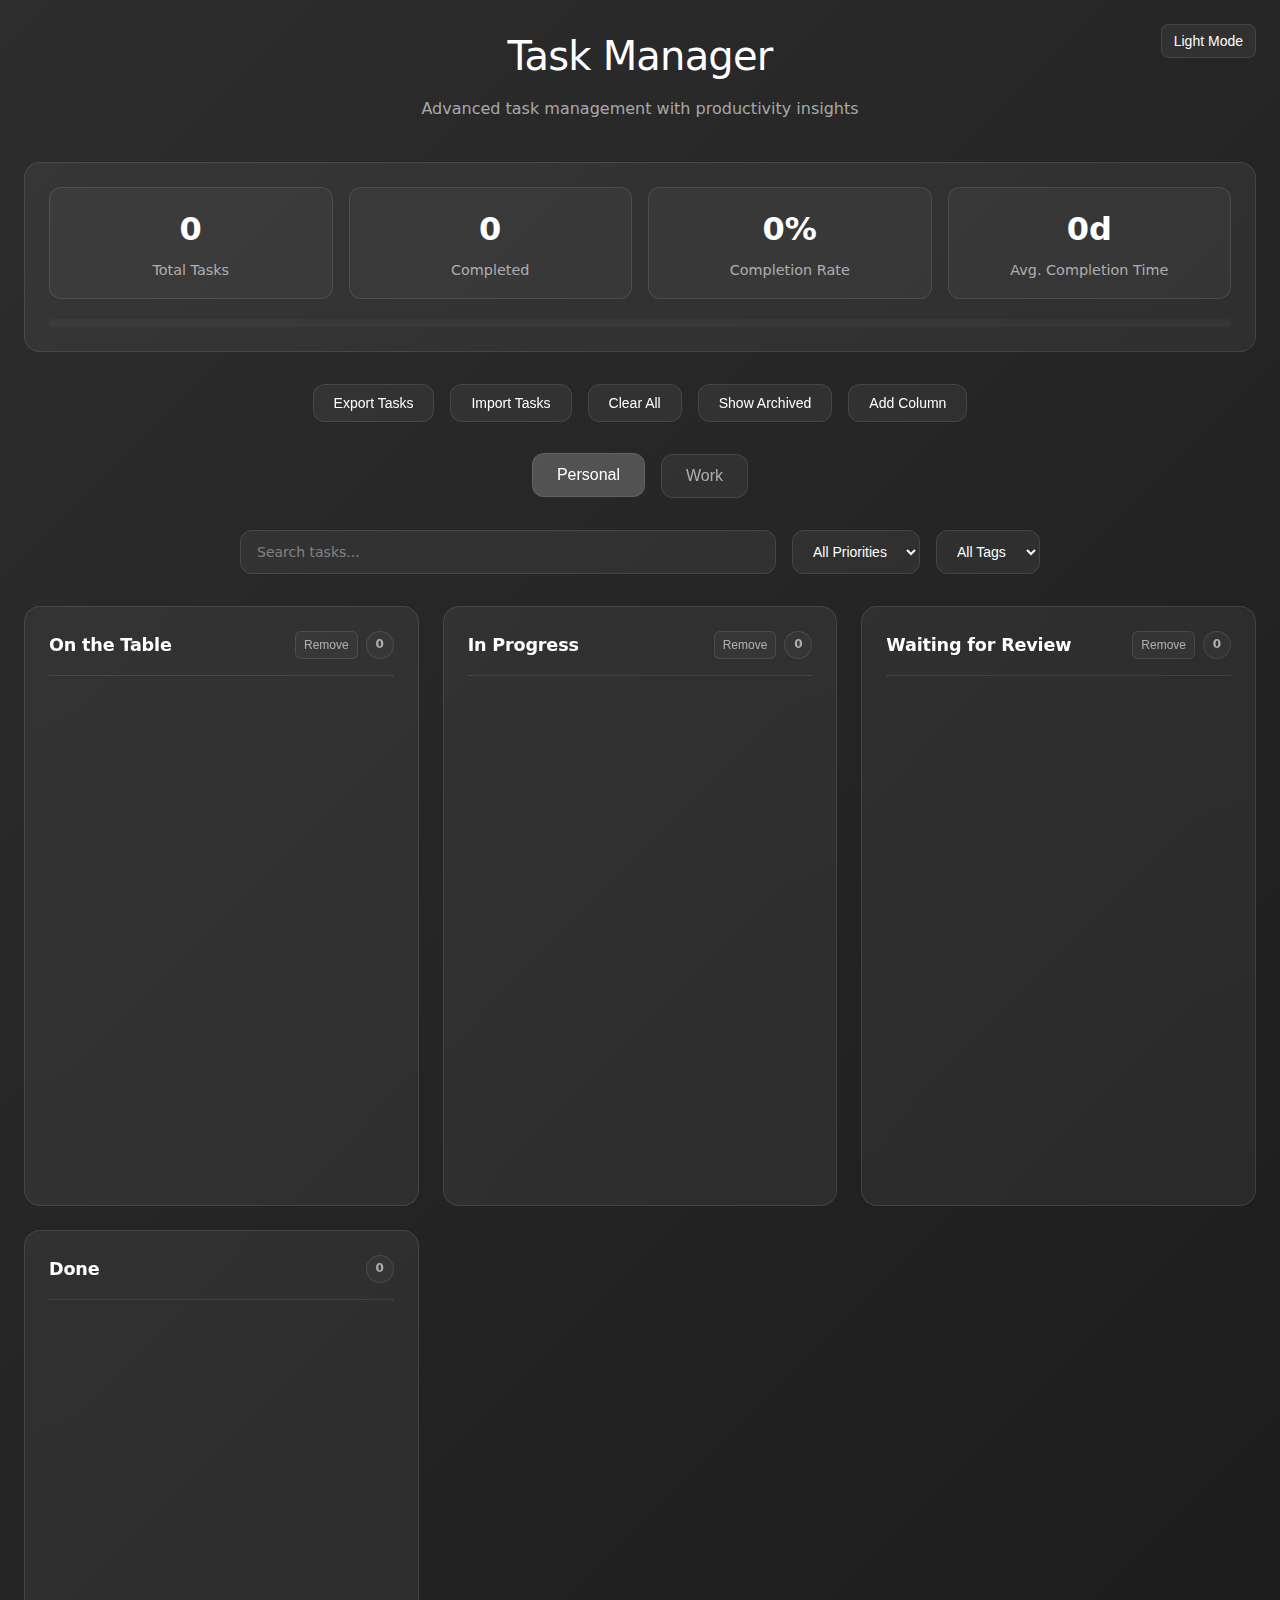
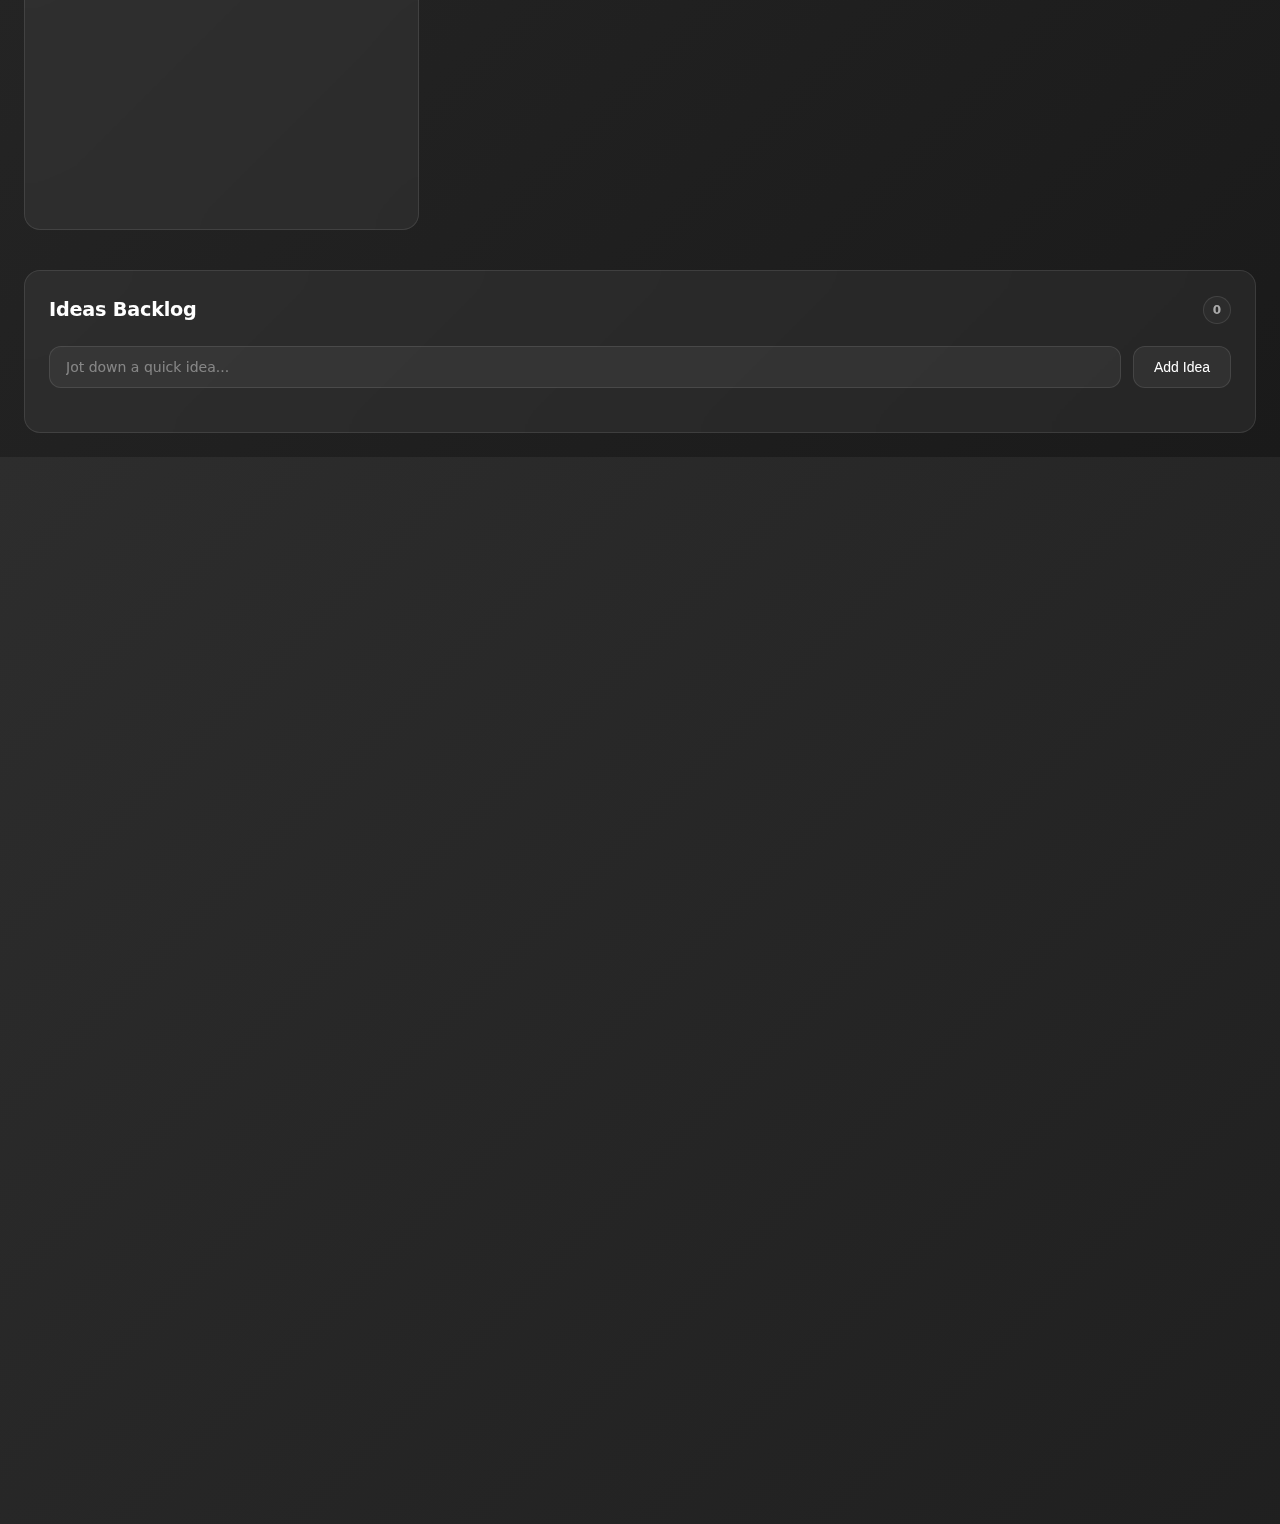
<file: index.html>
<!DOCTYPE html>
<html lang="en">
<head>
    <meta charset="UTF-8">
    <meta name="viewport" content="width=device-width, initial-scale=1.0">
    <title>Task Manager</title>
    <link rel="stylesheet" href="styles.css">
</head>
<body data-theme="dark">
    <div class="header">
        <h1>Task Manager</h1>
        <p>Advanced task management with productivity insights</p>
        <button class="theme-toggle" onclick="toggleTheme()">Light Mode</button>
    </div>

    <div class="progress-dashboard" id="dashboard">
        <div class="progress-stats">
            <div class="stat-card">
                <div class="stat-value" id="total-tasks">0</div>
                <div class="stat-label">Total Tasks</div>
            </div>
            <div class="stat-card">
                <div class="stat-value" id="completed-tasks">0</div>
                <div class="stat-label">Completed</div>
            </div>
            <div class="stat-card">
                <div class="stat-value" id="completion-rate">0%</div>
                <div class="stat-label">Completion Rate</div>
            </div>
            <div class="stat-card">
                <div class="stat-value" id="avg-time">0d</div>
                <div class="stat-label">Avg. Completion Time</div>
            </div>
        </div>
        <div class="progress-bar">
            <div class="progress-fill" id="progress-fill" style="width: 0%"></div>
        </div>
    </div>

    <div class="controls">
        <button onclick="exportTasks()">Export Tasks</button>
        <input type="file" id="importFile" accept=".json" class="hidden" onchange="importTasks(event)">
        <button onclick="document.getElementById('importFile').click()">Import Tasks</button>
        <button onclick="clearAllTasks()">Clear All</button>
        <button onclick="toggleArchived()">Show Archived</button>
        <button onclick="addCustomColumn()">Add Column</button>
    </div>

    <div class="category-selector">
        <button class="category-btn active" onclick="switchCategory('personal')">Personal</button>
        <button class="category-btn" onclick="switchCategory('work')">Work</button>
    </div>

    <div class="search-filter-bar">
        <input type="text" class="search-input" placeholder="Search tasks..." id="search-input" oninput="filterTasks()">
        <select class="filter-select" id="priority-filter" onchange="filterTasks()">
            <option value="">All Priorities</option>
            <option value="urgent">Urgent</option>
            <option value="high">High</option>
            <option value="medium">Medium</option>
            <option value="low">Low</option>
        </select>
        <select class="filter-select" id="tag-filter" onchange="filterTasks()">
            <option value="">All Tags</option>
        </select>
    </div>

    <div class="board-container">
        <!-- Personal Board -->
        <div class="board active" id="personal-board" data-category="personal">
            <!-- Dynamic columns will be inserted here -->
        </div>

        <!-- Work Board -->
        <div class="board" id="work-board" data-category="work">
            <!-- Dynamic columns will be inserted here -->
        </div>

        <!-- Ideas Bar -->
        <div class="ideas-bar">
            <div class="ideas-header">
                <h3 class="ideas-title">Ideas Backlog</h3>
                <span class="ideas-count" id="ideas-count">0</span>
            </div>
            <div class="add-idea-form">
                <input type="text" class="add-idea-input" placeholder="Jot down a quick idea..." id="idea-input">
                <button class="add-idea-btn" onclick="addIdea()">Add Idea</button>
            </div>
            <div class="ideas-list" id="ideas-list"></div>
        </div>
    </div>

    <div class="bulk-actions" id="bulk-actions">
        <button onclick="bulkDelete()">Delete Selected</button>
        <button onclick="bulkMove('done')">Move to Done</button>
        <button onclick="bulkSetPriority('high')">Set High Priority</button>
        <button onclick="bulkArchive()">Archive Selected</button>
        <button onclick="clearSelection()">Clear Selection</button>
    </div>

    <script src="script.js"></script>
</body>
</html>
</file>
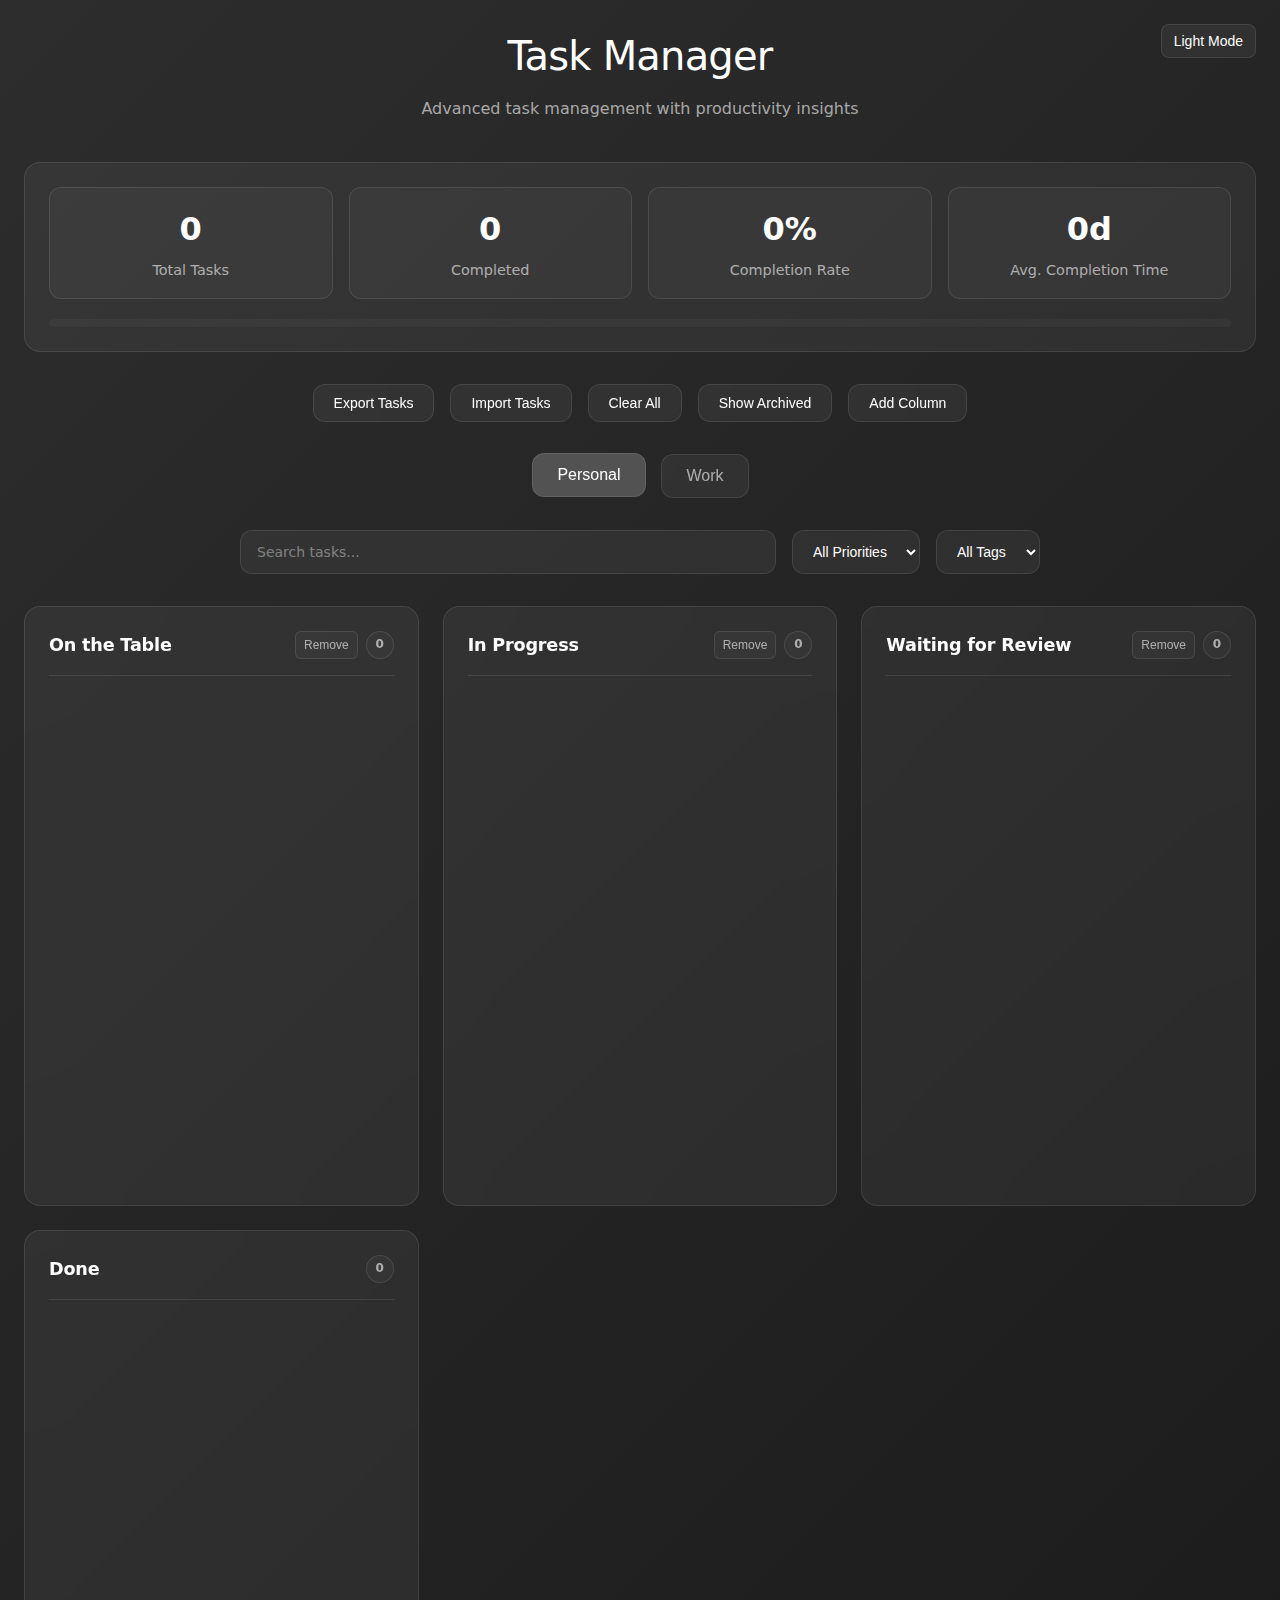
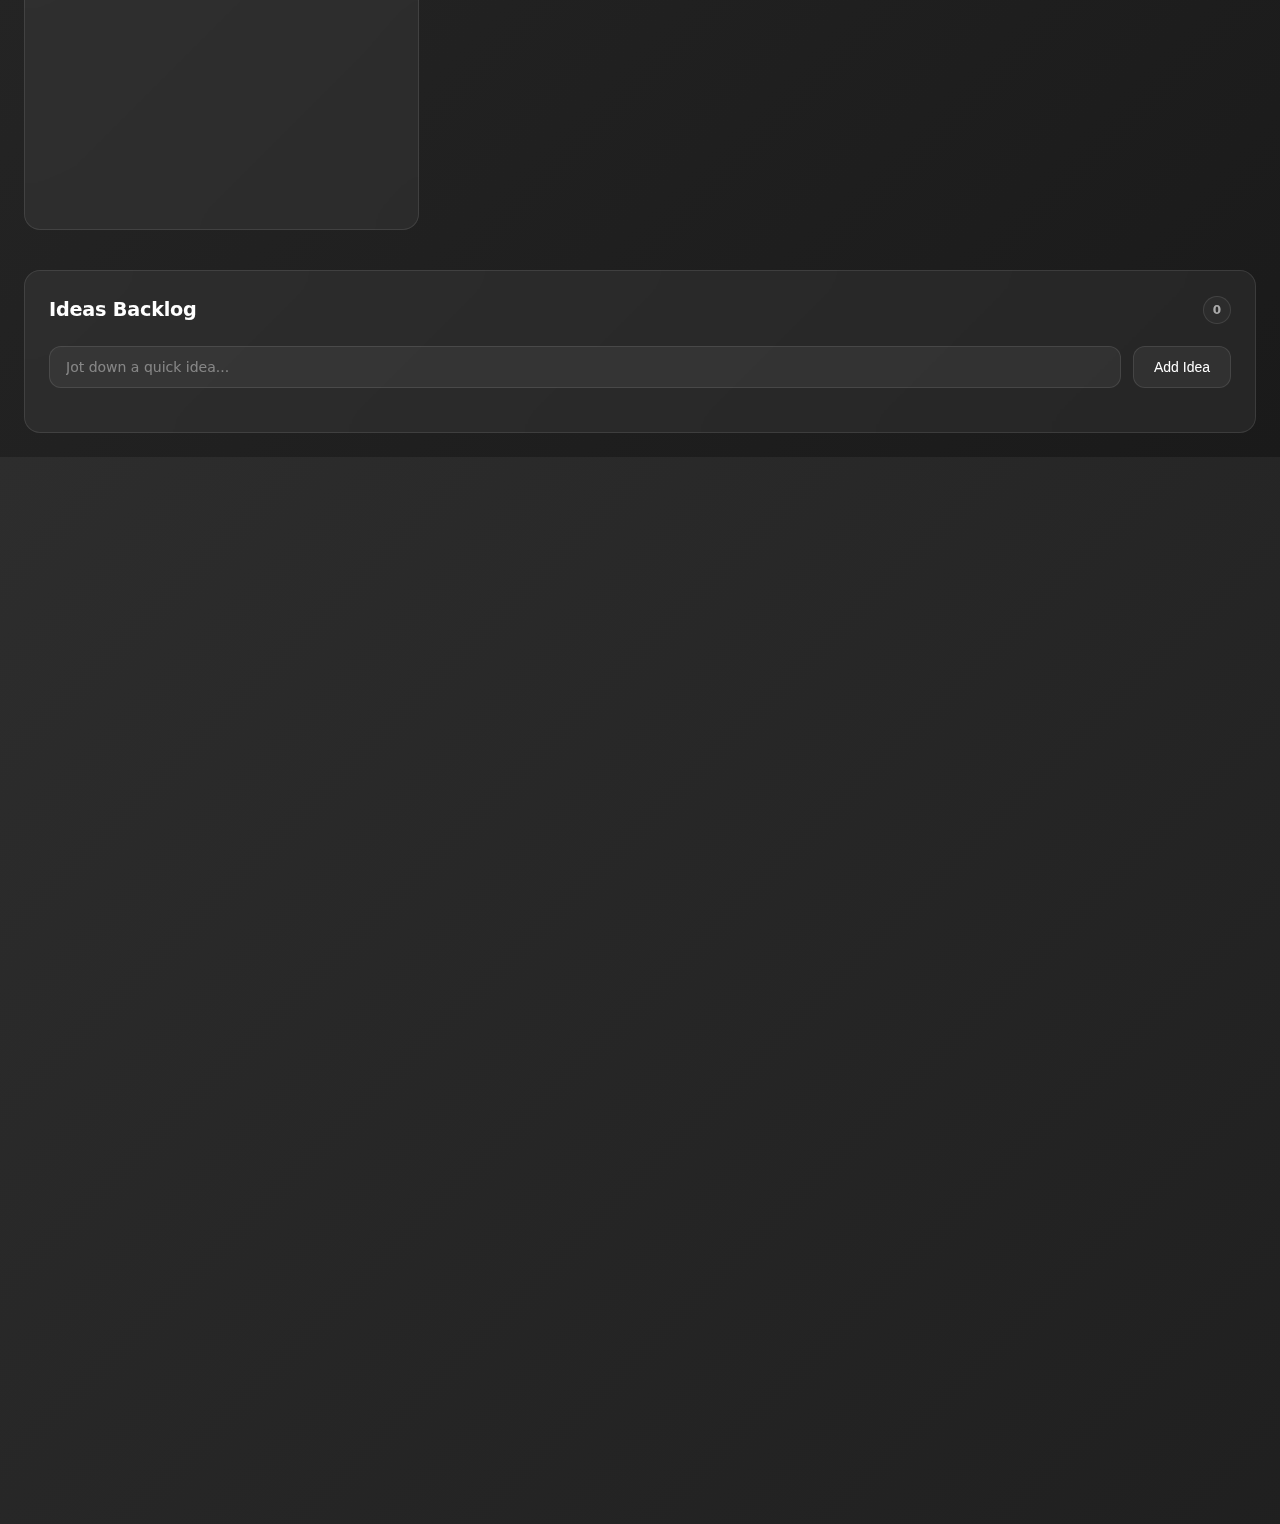
<file: taskmgr.html>
<!DOCTYPE html>
<html lang="en">
<head>
    <meta charset="UTF-8">
    <meta name="viewport" content="width=device-width, initial-scale=1.0">
    <title>Task Manager</title>
    <style>
        :root {
            --bg-primary: linear-gradient(135deg, #2d2d2d 0%, #1a1a1a 100%);
            --bg-secondary: rgba(255, 255, 255, 0.05);
            --bg-tertiary: rgba(255, 255, 255, 0.03);
            --text-primary: white;
            --text-secondary: rgba(255, 255, 255, 0.6);
            --text-muted: rgba(255, 255, 255, 0.4);
            --border-color: rgba(255, 255, 255, 0.1);
            --accent-color: rgba(255, 255, 255, 0.2);
            --shadow-color: rgba(0, 0, 0, 0.3);
        }

        [data-theme="light"] {
            --bg-primary: linear-gradient(135deg, #f8fafc 0%, #e2e8f0 100%);
            --bg-secondary: rgba(0, 0, 0, 0.05);
            --bg-tertiary: rgba(0, 0, 0, 0.03);
            --text-primary: #1e293b;
            --text-secondary: rgba(0, 0, 0, 0.6);
            --text-muted: rgba(0, 0, 0, 0.4);
            --border-color: rgba(0, 0, 0, 0.1);
            --accent-color: rgba(0, 0, 0, 0.1);
            --shadow-color: rgba(0, 0, 0, 0.1);
        }

        * {
            margin: 0;
            padding: 0;
            box-sizing: border-box;
        }

        body {
            font-family: -apple-system, BlinkMacSystemFont, 'Inter', 'Segoe UI', system-ui, sans-serif;
            background: var(--bg-primary);
            min-height: 100vh;
            padding: 24px;
            font-weight: 400;
            line-height: 1.6;
            color: var(--text-primary);
            transition: all 0.3s ease;
        }

        .header {
            text-align: center;
            margin-bottom: 40px;
            position: relative;
        }

        .header h1 {
            color: var(--text-primary);
            margin-bottom: 8px;
            font-size: 2.5rem;
            font-weight: 300;
            letter-spacing: -0.02em;
        }

        .header p {
            color: var(--text-secondary);
            font-size: 1rem;
            font-weight: 300;
        }

        .theme-toggle {
            position: absolute;
            top: 0;
            right: 0;
            background: var(--bg-secondary);
            border: 1px solid var(--border-color);
            color: var(--text-primary);
            padding: 8px 12px;
            border-radius: 8px;
            cursor: pointer;
            font-size: 14px;
            transition: all 0.2s ease;
        }

        .theme-toggle:hover {
            background: var(--accent-color);
        }

        .progress-dashboard {
            background: var(--bg-secondary);
            border-radius: 16px;
            padding: 24px;
            margin-bottom: 32px;
            border: 1px solid var(--border-color);
        }

        .progress-stats {
            display: grid;
            grid-template-columns: repeat(auto-fit, minmax(200px, 1fr));
            gap: 16px;
            margin-bottom: 20px;
        }

        .stat-card {
            background: var(--bg-tertiary);
            border: 1px solid var(--border-color);
            border-radius: 12px;
            padding: 16px;
            text-align: center;
        }

        .stat-value {
            font-size: 2rem;
            font-weight: bold;
            color: var(--text-primary);
        }

        .stat-label {
            font-size: 0.9rem;
            color: var(--text-secondary);
            margin-top: 4px;
        }

        .progress-bar {
            width: 100%;
            height: 8px;
            background: var(--bg-tertiary);
            border-radius: 4px;
            overflow: hidden;
            margin-top: 12px;
        }

        .progress-fill {
            height: 100%;
            background: linear-gradient(90deg, #22c55e, #16a34a);
            transition: width 0.3s ease;
        }

        .controls {
            margin-bottom: 32px;
            text-align: center;
            display: flex;
            gap: 16px;
            justify-content: center;
            flex-wrap: wrap;
        }

        .controls button {
            background: var(--bg-secondary);
            color: var(--text-primary);
            border: 1px solid var(--border-color);
            padding: 10px 20px;
            border-radius: 12px;
            cursor: pointer;
            font-size: 14px;
            font-weight: 500;
            backdrop-filter: blur(20px);
            transition: all 0.3s cubic-bezier(0.4, 0, 0.2, 1);
        }

        .controls button:hover {
            background: var(--accent-color);
            border-color: var(--border-color);
            transform: translateY(-1px);
        }

        .category-selector {
            display: flex;
            justify-content: center;
            gap: 16px;
            margin-bottom: 32px;
        }

        .category-btn {
            background: var(--bg-secondary);
            color: var(--text-secondary);
            border: 1px solid var(--border-color);
            padding: 12px 24px;
            border-radius: 12px;
            cursor: pointer;
            font-size: 16px;
            font-weight: 500;
            transition: all 0.3s ease;
            backdrop-filter: blur(20px);
        }

        .category-btn.active {
            background: var(--accent-color);
            color: var(--text-primary);
            border-color: var(--border-color);
            transform: translateY(-1px);
        }

        .category-btn:hover:not(.active) {
            background: var(--accent-color);
            color: var(--text-primary);
        }

        .search-filter-bar {
            display: flex;
            gap: 16px;
            margin-bottom: 32px;
            max-width: 800px;
            margin-left: auto;
            margin-right: auto;
            flex-wrap: wrap;
            justify-content: center;
        }

        .search-input {
            flex: 1;
            min-width: 200px;
            padding: 12px 16px;
            border: 1px solid var(--border-color);
            border-radius: 12px;
            background: var(--bg-secondary);
            color: var(--text-primary);
            font-size: 14px;
            font-family: inherit;
        }

        .search-input:focus {
            outline: none;
            border-color: var(--accent-color);
        }

        .search-input::placeholder {
            color: var(--text-muted);
        }

        .filter-select {
            padding: 12px 16px;
            border: 1px solid var(--border-color);
            border-radius: 12px;
            background: var(--bg-secondary);
            color: var(--text-primary);
            font-size: 14px;
            cursor: pointer;
        }

        .board-container {
            max-width: 1400px;
            margin: 0 auto;
            position: relative;
        }

        .board {
            display: grid;
            grid-template-columns: repeat(auto-fit, minmax(300px, 1fr));
            gap: 24px;
            opacity: 0;
            transform: translateY(30px);
            transition: all 0.5s cubic-bezier(0.4, 0, 0.2, 1);
            pointer-events: none;
            position: absolute;
            width: 100%;
            margin-bottom: 40px;
        }

        .board.active {
            opacity: 1;
            transform: translateY(0);
            pointer-events: all;
            position: relative;
        }

        .column {
            background: var(--bg-secondary);
            border-radius: 16px;
            padding: 24px;
            backdrop-filter: blur(20px);
            border: 1px solid var(--border-color);
            height: 600px;
            display: flex;
            flex-direction: column;
            transition: all 0.3s ease;
        }

        .column:hover {
            background: var(--accent-color);
            transform: translateY(-2px);
            box-shadow: 0 20px 40px var(--shadow-color);
        }

        .column-header {
            display: flex;
            justify-content: space-between;
            align-items: center;
            margin-bottom: 24px;
            padding-bottom: 16px;
            border-bottom: 1px solid var(--border-color);
            flex-shrink: 0;
        }

        .column-title {
            font-size: 1.1rem;
            font-weight: 600;
            color: var(--text-primary);
            letter-spacing: -0.01em;
        }

        .column-actions {
            display: flex;
            gap: 8px;
        }

        .column-actions button {
            background: var(--bg-tertiary);
            border: 1px solid var(--border-color);
            color: var(--text-secondary);
            padding: 4px 8px;
            border-radius: 6px;
            cursor: pointer;
            font-size: 12px;
        }

        .task-count {
            background: var(--bg-tertiary);
            color: var(--text-secondary);
            border-radius: 20px;
            width: 28px;
            height: 28px;
            display: flex;
            align-items: center;
            justify-content: center;
            font-size: 12px;
            font-weight: 600;
            transition: all 0.2s ease;
            border: 1px solid var(--border-color);
        }

        .drop-zone {
            flex: 1;
            border: 2px dashed transparent;
            border-radius: 12px;
            transition: all 0.3s ease;
            overflow-y: auto;
            padding: 4px;
        }

        .drop-zone.drag-over {
            border-color: var(--accent-color);
            background: var(--bg-tertiary);
        }

        /* UPDATED TASK STYLES FOR COLLAPSIBLE FUNCTIONALITY */
        .task {
            background: var(--bg-tertiary);
            border: 1px solid var(--border-color);
            border-radius: 12px;
            padding: 16px;
            margin-bottom: 16px;
            cursor: grab;
            transition: all 0.3s cubic-bezier(0.4, 0, 0.2, 1);
            position: relative;
            box-shadow: 0 2px 10px var(--shadow-color);
        }

        .task.selected {
            border-color: #3b82f6;
            background: rgba(59, 130, 246, 0.1);
        }

        .task:hover {
            box-shadow: 0 8px 30px var(--shadow-color);
            transform: translateY(-2px);
            background: var(--accent-color);
            border-color: var(--border-color);
        }

        .task.dragging {
            opacity: 0.6;
            transform: rotate(2deg) scale(0.95);
            box-shadow: 0 15px 40px var(--shadow-color);
            z-index: 1000;
        }

        .task.expanded {
            padding: 20px;
        }

        /* Task Header - Always Visible */
        .task-header {
            display: flex;
            justify-content: space-between;
            align-items: flex-start;
            margin-bottom: 8px;
        }

        .task-content {
            flex: 1;
            line-height: 1.5;
            color: var(--text-primary);
            font-size: 14px;
            margin-right: 8px;
            cursor: pointer;
        }

        .task-select {
            position: absolute;
            top: 8px;
            left: 8px;
            width: 18px;
            height: 18px;
            cursor: pointer;
        }

        /* Quick Actions - Always Visible */
        .task-quick-actions {
            display: flex;
            gap: 6px;
            align-items: center;
        }

        .expand-toggle {
            background: var(--bg-secondary);
            border: 1px solid var(--border-color);
            cursor: pointer;
            width: 24px;
            height: 24px;
            border-radius: 6px;
            display: flex;
            align-items: center;
            justify-content: center;
            transition: all 0.2s ease;
            color: var(--text-secondary);
            font-size: 12px;
            margin-right: 4px;
        }

        .expand-toggle:hover {
            background: var(--accent-color);
            transform: scale(1.1);
            color: var(--text-primary);
        }

        .expand-toggle.expanded {
            background: var(--accent-color);
            color: var(--text-primary);
        }

        .task-main-actions {
            display: flex;
            gap: 6px;
            opacity: 0.7;
            transition: opacity 0.2s ease;
        }

        .task:hover .task-main-actions {
            opacity: 1;
        }

        .task-main-actions button {
            background: var(--bg-secondary);
            border: 1px solid var(--border-color);
            cursor: pointer;
            width: 24px;
            height: 24px;
            border-radius: 6px;
            display: flex;
            align-items: center;
            justify-content: center;
            transition: all 0.2s ease;
            color: var(--text-secondary);
            font-size: 12px;
        }

        .task-main-actions button:hover {
            background: var(--accent-color);
            border-color: var(--border-color);
            transform: scale(1.1);
            color: var(--text-primary);
        }

        /* Priority indicator - Always visible as colored left border */
        .task.priority-urgent { border-left: 4px solid #ef4444; }
        .task.priority-high { border-left: 4px solid #f97316; }
        .task.priority-medium { border-left: 4px solid #eab308; }
        .task.priority-low { border-left: 4px solid #22c55e; }

        /* Collapsible Details Section */
        .task-details {
            max-height: 0;
            overflow: hidden;
            transition: max-height 0.3s ease-out;
            opacity: 0;
        }

        .task.expanded .task-details {
            max-height: 1000px;
            opacity: 1;
            margin-top: 16px;
            transition: max-height 0.3s ease-in, opacity 0.2s ease-in;
        }

        .priority-selector {
            display: flex;
            gap: 4px;
            margin: 12px 0;
        }

        .priority-btn {
            width: 20px;
            height: 20px;
            border: 1px solid var(--border-color);
            border-radius: 4px;
            cursor: pointer;
            transition: all 0.2s ease;
        }

        .priority-btn.urgent { background: #ef4444; }
        .priority-btn.high { background: #f97316; }
        .priority-btn.medium { background: #eab308; }
        .priority-btn.low { background: #22c55e; }

        .priority-btn:hover {
            opacity: 0.8;
            transform: scale(1.1);
        }

        .task-tags {
            display: flex;
            gap: 4px;
            margin: 8px 0;
            flex-wrap: wrap;
        }

        .tag {
            background: var(--accent-color);
            color: var(--text-primary);
            padding: 2px 8px;
            border-radius: 12px;
            font-size: 11px;
            font-weight: 500;
            cursor: pointer;
        }

        .add-tag-form {
            display: flex;
            gap: 4px;
            margin: 8px 0;
        }

        .add-tag-input {
            flex: 1;
            background: var(--bg-secondary);
            border: 1px solid var(--border-color);
            border-radius: 6px;
            padding: 4px 8px;
            color: var(--text-primary);
            font-size: 11px;
        }

        .dependencies {
            margin: 12px 0;
            padding: 8px;
            background: var(--bg-secondary);
            border-radius: 8px;
            border-left: 3px solid #f59e0b;
        }

        .dependency-item {
            font-size: 12px;
            color: var(--text-secondary);
            margin-bottom: 4px;
            display: flex;
            justify-content: space-between;
            align-items: center;
        }

        .dependency-item.blocked {
            color: #ef4444;
        }

        .dependency-item.completed {
            color: #22c55e;
        }

        .subtasks {
            margin: 16px 0;
        }

        .subtask {
            display: flex;
            align-items: center;
            gap: 8px;
            margin-bottom: 8px;
            padding: 8px 12px;
            background: var(--bg-secondary);
            border-radius: 8px;
            font-size: 13px;
        }

        .subtask-checkbox {
            width: 16px;
            height: 16px;
            border: 1px solid var(--border-color);
            border-radius: 4px;
            display: flex;
            align-items: center;
            justify-content: center;
            cursor: pointer;
            transition: all 0.2s ease;
        }

        .subtask-checkbox.completed {
            background: var(--accent-color);
            border-color: var(--border-color);
        }

        .subtask-checkbox.completed::after {
            content: '✓';
            color: var(--text-primary);
            font-size: 10px;
        }

        .subtask-text {
            flex: 1;
            color: var(--text-primary);
        }

        .subtask-text.completed {
            text-decoration: line-through;
            opacity: 0.6;
        }

        .subtask-delete {
            background: none;
            border: none;
            color: var(--text-muted);
            cursor: pointer;
            font-size: 14px;
            padding: 2px;
            opacity: 0;
            transition: all 0.2s ease;
        }

        .subtask:hover .subtask-delete {
            opacity: 1;
        }

        .subtask-delete:hover {
            color: #ef4444;
        }

        .add-subtask {
            display: flex;
            gap: 8px;
            margin-top: 8px;
        }

        .add-subtask input {
            flex: 1;
            background: var(--bg-secondary);
            border: 1px solid var(--border-color);
            border-radius: 6px;
            padding: 6px 10px;
            color: var(--text-primary);
            font-size: 12px;
            font-family: inherit;
        }

        .add-subtask input:focus {
            outline: none;
            border-color: var(--accent-color);
        }

        .add-subtask input::placeholder {
            color: var(--text-muted);
        }

        .add-subtask button {
            background: var(--bg-secondary);
            border: 1px solid var(--border-color);
            border-radius: 6px;
            padding: 6px 10px;
            color: var(--text-primary);
            font-size: 12px;
            cursor: pointer;
            transition: all 0.2s ease;
        }

        .add-subtask button:hover {
            background: var(--accent-color);
        }

        .comments {
            margin-top: 16px;
            border-top: 1px solid var(--border-color);
            padding-top: 12px;
        }

        .comment {
            background: var(--bg-secondary);
            border-radius: 8px;
            padding: 10px;
            margin-bottom: 8px;
            font-size: 12px;
            color: var(--text-primary);
            position: relative;
        }

        .comment-meta {
            font-size: 10px;
            color: var(--text-muted);
            margin-bottom: 4px;
        }

        .comment-delete {
            position: absolute;
            top: 8px;
            right: 8px;
            background: none;
            border: none;
            color: var(--text-muted);
            cursor: pointer;
            font-size: 12px;
            opacity: 0;
            transition: opacity 0.2s ease;
        }

        .comment:hover .comment-delete {
            opacity: 1;
        }

        .comment-delete:hover {
            color: #ef4444;
        }

        .add-comment {
            display: flex;
            gap: 8px;
            margin-top: 8px;
        }

        .add-comment input {
            flex: 1;
            background: var(--bg-secondary);
            border: 1px solid var(--border-color);
            border-radius: 6px;
            padding: 6px 10px;
            color: var(--text-primary);
            font-size: 12px;
            font-family: inherit;
        }

        .add-comment input:focus {
            outline: none;
            border-color: var(--accent-color);
        }

        .add-comment input::placeholder {
            color: var(--text-muted);
        }

        .add-comment button {
            background: var(--bg-secondary);
            border: 1px solid var(--border-color);
            border-radius: 6px;
            padding: 6px 10px;
            color: var(--text-primary);
            font-size: 12px;
            cursor: pointer;
            transition: all 0.2s ease;
        }

        .add-comment button:hover {
            background: var(--accent-color);
        }

        .task-meta {
            font-size: 11px;
            color: var(--text-muted);
            border-top: 1px solid var(--border-color);
            padding-top: 12px;
            display: flex;
            justify-content: space-between;
            align-items: center;
            font-weight: 500;
            text-transform: uppercase;
            letter-spacing: 0.5px;
            margin-top: 16px;
        }

        .time-tracker {
            font-size: 11px;
            color: var(--text-muted);
            margin-top: 4px;
        }

        .ideas-bar {
            background: var(--bg-secondary);
            border-radius: 16px;
            padding: 24px;
            backdrop-filter: blur(20px);
            border: 1px solid var(--border-color);
            margin-top: 40px;
            transition: all 0.3s ease;
        }

        .ideas-bar:hover {
            background: var(--accent-color);
        }

        .ideas-header {
            display: flex;
            justify-content: space-between;
            align-items: center;
            margin-bottom: 20px;
        }

        .ideas-title {
            color: var(--text-primary);
            font-size: 1.2rem;
            font-weight: 600;
            letter-spacing: -0.01em;
        }

        .ideas-count {
            background: var(--bg-tertiary);
            color: var(--text-secondary);
            border-radius: 20px;
            width: 28px;
            height: 28px;
            display: flex;
            align-items: center;
            justify-content: center;
            font-size: 12px;
            font-weight: 600;
            border: 1px solid var(--border-color);
        }

        .add-idea-form {
            display: flex;
            gap: 12px;
            margin-bottom: 20px;
        }

        .add-idea-input {
            flex: 1;
            padding: 12px 16px;
            border: 1px solid var(--border-color);
            border-radius: 12px;
            font-size: 14px;
            background: var(--bg-secondary);
            color: var(--text-primary);
            font-family: inherit;
            transition: all 0.3s ease;
        }

        .add-idea-input:focus {
            outline: none;
            border-color: var(--accent-color);
            background: var(--bg-tertiary);
        }

        .add-idea-input::placeholder {
            color: var(--text-muted);
        }

        .add-idea-btn {
            padding: 12px 20px;
            background: var(--bg-secondary);
            color: var(--text-primary);
            border: 1px solid var(--border-color);
            border-radius: 12px;
            cursor: pointer;
            font-size: 14px;
            font-weight: 500;
            transition: all 0.3s ease;
        }

        .add-idea-btn:hover {
            background: var(--accent-color);
            transform: translateY(-1px);
        }

        .ideas-list {
            display: flex;
            flex-wrap: wrap;
            gap: 12px;
        }

        .idea-item {
            background: var(--bg-tertiary);
            border: 1px solid var(--border-color);
            border-radius: 12px;
            padding: 12px 16px;
            color: var(--text-primary);
            font-size: 14px;
            cursor: grab;
            transition: all 0.3s ease;
            position: relative;
            display: flex;
            align-items: center;
            gap: 8px;
        }

        .idea-item:hover {
            background: var(--accent-color);
            transform: translateY(-2px);
        }

        .idea-text {
            flex: 1;
        }

        .idea-delete {
            background: none;
            border: none;
            color: var(--text-muted);
            cursor: pointer;
            font-size: 16px;
            opacity: 0;
            transition: all 0.2s ease;
        }

        .idea-item:hover .idea-delete {
            opacity: 1;
        }

        .idea-delete:hover {
            color: #ef4444;
        }

        .bulk-actions {
            position: fixed;
            bottom: 20px;
            right: 20px;
            background: var(--bg-secondary);
            border: 1px solid var(--border-color);
            border-radius: 12px;
            padding: 12px;
            display: none;
            gap: 8px;
            backdrop-filter: blur(20px);
            box-shadow: 0 8px 30px var(--shadow-color);
        }

        .bulk-actions.visible {
            display: flex;
        }

        .bulk-actions button {
            background: var(--bg-tertiary);
            border: 1px solid var(--border-color);
            color: var(--text-primary);
            padding: 8px 12px;
            border-radius: 8px;
            cursor: pointer;
            font-size: 12px;
        }

        .sort-indicator {
            position: absolute;
            left: -2px;
            top: 0;
            bottom: 0;
            width: 4px;
            background: var(--accent-color);
            border-radius: 0 2px 2px 0;
            opacity: 0;
            transition: opacity 0.2s ease;
        }

        .task.sort-target .sort-indicator {
            opacity: 1;
        }

        .hidden {
            display: none;
        }

        @media (max-width: 1024px) {
            .board {
                grid-template-columns: repeat(2, 1fr);
                gap: 20px;
            }
            
            .column {
                padding: 20px;
            }

            .category-selector {
                flex-direction: column;
                align-items: center;
                gap: 12px;
            }

            .search-filter-bar {
                flex-direction: column;
            }
        }

        @media (max-width: 640px) {
            .board {
                grid-template-columns: 1fr;
                gap: 16px;
            }
            
            body {
                padding: 16px;
            }
            
            .header h1 {
                font-size: 2rem;
            }
            
            .column {
                padding: 16px;
            }

            .controls {
                flex-direction: column;
                gap: 8px;
            }

            .search-filter-bar {
                flex-direction: column;
            }
        }

        ::-webkit-scrollbar {
            width: 6px;
        }

        ::-webkit-scrollbar-track {
            background: var(--bg-secondary);
            border-radius: 3px;
        }

        ::-webkit-scrollbar-thumb {
            background: var(--accent-color);
            border-radius: 3px;
        }

        ::-webkit-scrollbar-thumb:hover {
            background: var(--border-color);
        }
    </style>
</head>
<body data-theme="dark">
    <div class="header">
        <h1>Task Manager</h1>
        <p>Advanced task management with productivity insights</p>
        <button class="theme-toggle" onclick="toggleTheme()">Light Mode</button>
    </div>

    <div class="progress-dashboard" id="dashboard">
        <div class="progress-stats">
            <div class="stat-card">
                <div class="stat-value" id="total-tasks">0</div>
                <div class="stat-label">Total Tasks</div>
            </div>
            <div class="stat-card">
                <div class="stat-value" id="completed-tasks">0</div>
                <div class="stat-label">Completed</div>
            </div>
            <div class="stat-card">
                <div class="stat-value" id="completion-rate">0%</div>
                <div class="stat-label">Completion Rate</div>
            </div>
            <div class="stat-card">
                <div class="stat-value" id="avg-time">0d</div>
                <div class="stat-label">Avg. Completion Time</div>
            </div>
        </div>
        <div class="progress-bar">
            <div class="progress-fill" id="progress-fill" style="width: 0%"></div>
        </div>
    </div>

    <div class="controls">
        <button onclick="exportTasks()">Export Tasks</button>
        <input type="file" id="importFile" accept=".json" class="hidden" onchange="importTasks(event)">
        <button onclick="document.getElementById('importFile').click()">Import Tasks</button>
        <button onclick="clearAllTasks()">Clear All</button>
        <button onclick="toggleArchived()">Show Archived</button>
        <button onclick="addCustomColumn()">Add Column</button>
    </div>

    <div class="category-selector">
        <button class="category-btn active" onclick="switchCategory('personal')">Personal</button>
        <button class="category-btn" onclick="switchCategory('work')">Work</button>
    </div>

    <div class="search-filter-bar">
        <input type="text" class="search-input" placeholder="Search tasks..." id="search-input" oninput="filterTasks()">
        <select class="filter-select" id="priority-filter" onchange="filterTasks()">
            <option value="">All Priorities</option>
            <option value="urgent">Urgent</option>
            <option value="high">High</option>
            <option value="medium">Medium</option>
            <option value="low">Low</option>
        </select>
        <select class="filter-select" id="tag-filter" onchange="filterTasks()">
            <option value="">All Tags</option>
        </select>
    </div>

    <div class="board-container">
        <!-- Personal Board -->
        <div class="board active" id="personal-board" data-category="personal">
            <!-- Dynamic columns will be inserted here -->
        </div>

        <!-- Work Board -->
        <div class="board" id="work-board" data-category="work">
            <!-- Dynamic columns will be inserted here -->
        </div>

        <!-- Ideas Bar -->
        <div class="ideas-bar">
            <div class="ideas-header">
                <h3 class="ideas-title">Ideas Backlog</h3>
                <span class="ideas-count" id="ideas-count">0</span>
            </div>
            <div class="add-idea-form">
                <input type="text" class="add-idea-input" placeholder="Jot down a quick idea..." id="idea-input">
                <button class="add-idea-btn" onclick="addIdea()">Add Idea</button>
            </div>
            <div class="ideas-list" id="ideas-list"></div>
        </div>
    </div>

    <div class="bulk-actions" id="bulk-actions">
        <button onclick="bulkDelete()">Delete Selected</button>
        <button onclick="bulkMove('done')">Move to Done</button>
        <button onclick="bulkSetPriority('high')">Set High Priority</button>
        <button onclick="bulkArchive()">Archive Selected</button>
        <button onclick="clearSelection()">Clear Selection</button>
    </div>

    <script>
        const STORAGE_KEYS = {
            tasks: 'taskmgr-tasks',
            ideas: 'taskmgr-ideas',
            columns: 'taskmgr-columns',
            taskCounter: 'taskmgr-task-counter',
            ideaCounter: 'taskmgr-idea-counter'
        };

        const LEGACY_KEYS = {
            tasks: 'sara-tasks',
            ideas: 'sara-ideas',
            columns: 'sara-columns',
            taskCounter: 'sara-task-counter',
            ideaCounter: 'sara-idea-counter'
        };

        function migrateLegacyStorage() {
            Object.keys(STORAGE_KEYS).forEach(key => {
                const newKey = STORAGE_KEYS[key];
                const oldKey = LEGACY_KEYS[key];
                if (!oldKey) return;

                if (localStorage.getItem(newKey) === null) {
                    const legacyValue = localStorage.getItem(oldKey);
                    if (legacyValue !== null) {
                        localStorage.setItem(newKey, legacyValue);
                    }
                }

                localStorage.removeItem(oldKey);
            });
        }

        migrateLegacyStorage();

        // Global storage
        let tasks = JSON.parse(localStorage.getItem(STORAGE_KEYS.tasks)) || {};
        let ideas = JSON.parse(localStorage.getItem(STORAGE_KEYS.ideas)) || {};
        let columns = JSON.parse(localStorage.getItem(STORAGE_KEYS.columns)) || {
            personal: ['on-the-table', 'in-progress', 'waiting', 'done'],
            work: ['on-the-table', 'in-progress', 'waiting', 'done']
        };
        let taskIdCounter = parseInt(localStorage.getItem(STORAGE_KEYS.taskCounter)) || 1;
        let ideaIdCounter = parseInt(localStorage.getItem(STORAGE_KEYS.ideaCounter)) || 1;
        let currentCategory = 'personal';
        let selectedTasks = new Set();
        let showArchived = false;
        let searchQuery = '';
        let priorityFilter = '';
        let tagFilter = '';
        let expandedTasks = new Set(); // Track which tasks are expanded
        
        // Drag and drop variables
        let draggedElement = null;
        let draggedOverElement = null;
        let sortMode = false;
        let draggedType = null;

        // Column names mapping
        const columnNames = {
            'on-the-table': 'On the Table',
            'in-progress': 'In Progress', 
            'waiting': 'Waiting for Review',
            'done': 'Done'
        };

        // Initialize the app
        document.addEventListener('DOMContentLoaded', function() {
            loadTheme();
            renderColumns();
            renderAllTasks();
            renderIdeas();
            updateDashboard();
            updateTagFilter();
            setupEventListeners();
        });

        // NEW FUNCTION: Toggle task expansion
        function toggleTaskExpansion(taskId) {
            const taskElement = document.querySelector(`[data-task-id="${taskId}"]`);
            const expandToggle = taskElement.querySelector('.expand-toggle');
            
            if (expandedTasks.has(taskId)) {
                // Collapse the task
                expandedTasks.delete(taskId);
                taskElement.classList.remove('expanded');
                expandToggle.textContent = '⚙';
                expandToggle.classList.remove('expanded');
            } else {
                // Expand the task
                expandedTasks.add(taskId);
                taskElement.classList.add('expanded');
                expandToggle.textContent = '✕';
                expandToggle.classList.add('expanded');
            }
        }

        // Theme management
        function toggleTheme() {
            const body = document.body;
            const themeToggle = document.querySelector('.theme-toggle');
            const currentTheme = body.getAttribute('data-theme');
            const newTheme = currentTheme === 'dark' ? 'light' : 'dark';
            
            body.setAttribute('data-theme', newTheme);
            themeToggle.textContent = newTheme === 'dark' ? 'Light Mode' : 'Dark Mode';
            localStorage.setItem('theme', newTheme);
        }

        function loadTheme() {
            const savedTheme = localStorage.getItem('theme') || 'dark';
            const body = document.body;
            const themeToggle = document.querySelector('.theme-toggle');
            
            body.setAttribute('data-theme', savedTheme);
            themeToggle.textContent = savedTheme === 'dark' ? 'Light Mode' : 'Dark Mode';
        }

        // Column management
        function renderColumns() {
            const personalBoard = document.getElementById('personal-board');
            const workBoard = document.getElementById('work-board');
            
            personalBoard.innerHTML = '';
            workBoard.innerHTML = '';
            
            columns.personal.forEach(columnId => renderColumn(personalBoard, columnId, 'personal'));
            columns.work.forEach(columnId => renderColumn(workBoard, columnId, 'work'));
        }

        function renderColumn(board, columnId, category) {
            const columnElement = document.createElement('div');
            columnElement.className = `column ${columnId}`;
            
            const columnName = columnNames[columnId] || columnId.replace('-', ' ').replace(/\b\w/g, l => l.toUpperCase());
            
            columnElement.innerHTML = `
                <div class="column-header">
                    <h2 class="column-title">${columnName}</h2>
                    <div class="column-actions">
                        ${columnId !== 'done' ? `<button onclick="removeColumn('${columnId}', '${category}')">Remove</button>` : ''}
                        <span class="task-count" data-column="${columnId}" data-category="${category}">0</span>
                    </div>
                </div>
                <div class="drop-zone" data-column="${columnId}" data-category="${category}"></div>
            `;
            
            board.appendChild(columnElement);
        }

        function addCustomColumn() {
            const columnName = prompt('Enter column name:');
            if (!columnName) return;
            
            const columnId = columnName.toLowerCase().replace(/\s+/g, '-');
            const insertIndex = columns[currentCategory].length - 1; // Insert before 'done'
            
            columns[currentCategory].splice(insertIndex, 0, columnId);
            columnNames[columnId] = columnName;
            
            saveToStorage();
            renderColumns();
            renderAllTasks();
        }

        function removeColumn(columnId, category) {
            if (columnId === 'done') return; // Can't remove done column
            
            const tasksInColumn = Object.values(tasks).filter(t => t.column === columnId && t.category === category);
            if (tasksInColumn.length > 0) {
                const moveTo = prompt('Column has tasks. Move them to which column?', 'on-the-table');
                if (moveTo && columns[category].includes(moveTo)) {
                    tasksInColumn.forEach(task => {
                        task.column = moveTo;
                        task.updatedAt = new Date().toISOString();
                    });
                }
            }
            
            columns[category] = columns[category].filter(col => col !== columnId);
            saveToStorage();
            renderColumns();
            renderAllTasks();
        }

        // Category switching
        function switchCategory(category) {
            if (currentCategory === category) return;
            
            currentCategory = category;
            
            document.querySelectorAll('.category-btn').forEach(btn => {
                btn.classList.remove('active');
            });
            event.target.classList.add('active');
            
            const currentBoard = document.querySelector('.board.active');
            if (currentBoard) {
                currentBoard.classList.remove('active');
            }
            
            setTimeout(() => {
                document.getElementById(`${category}-board`).classList.add('active');
                renderIdeas();
                updateDashboard();
                updateTagFilter();
            }, 200);
        }

        // Task management functions
        function addIdea() {
            const input = document.getElementById('idea-input');
            const content = input.value.trim();
            
            if (!content) return;
            
            const ideaId = `idea-${ideaIdCounter++}`;
            const idea = {
                id: ideaId,
                content: content,
                category: currentCategory,
                createdAt: new Date().toISOString()
            };
            
            ideas[ideaId] = idea;
            input.value = '';
            
            saveToStorage();
            renderIdeas();
        }

        function addSubtask(taskId, subtaskInput) {
            const content = subtaskInput.value.trim();
            if (!content) return;
            
            const subtask = {
                id: `subtask-${Date.now()}`,
                content: content,
                completed: false
            };
            
            if (!tasks[taskId].subtasks) tasks[taskId].subtasks = [];
            tasks[taskId].subtasks.push(subtask);
            tasks[taskId].updatedAt = new Date().toISOString();
            subtaskInput.value = '';
            
            saveToStorage();
            renderAllTasks();
            updateDashboard();
        }

        function toggleSubtask(taskId, subtaskId) {
            const task = tasks[taskId];
            const subtask = task.subtasks.find(st => st.id === subtaskId);
            if (subtask) {
                subtask.completed = !subtask.completed;
                task.updatedAt = new Date().toISOString();
                saveToStorage();
                renderAllTasks();
                updateDashboard();
            }
        }

        function deleteSubtask(taskId, subtaskId) {
            const task = tasks[taskId];
            task.subtasks = task.subtasks.filter(st => st.id !== subtaskId);
            task.updatedAt = new Date().toISOString();
            saveToStorage();
            renderAllTasks();
        }

        function addComment(taskId, commentInput) {
            const content = commentInput.value.trim();
            if (!content) return;
            
            const comment = {
                id: `comment-${Date.now()}`,
                content: content,
                createdAt: new Date().toISOString()
            };
            
            if (!tasks[taskId].comments) tasks[taskId].comments = [];
            tasks[taskId].comments.push(comment);
            tasks[taskId].updatedAt = new Date().toISOString();
            commentInput.value = '';
            
            saveToStorage();
            renderAllTasks();
        }

        function deleteComment(taskId, commentId) {
            const task = tasks[taskId];
            if (task.comments) {
                task.comments = task.comments.filter(c => c.id !== commentId);
                task.updatedAt = new Date().toISOString();
                saveToStorage();
                renderAllTasks();
            }
        }

        function addTag(taskId, tagInput) {
            const content = tagInput.value.trim();
            if (!content) return;
            
            if (!tasks[taskId].tags) tasks[taskId].tags = [];
            if (!tasks[taskId].tags.includes(content)) {
                tasks[taskId].tags.push(content);
                tasks[taskId].updatedAt = new Date().toISOString();
                tagInput.value = '';
                saveToStorage();
                renderAllTasks();
                updateTagFilter();
            }
        }

        function removeTag(taskId, tag) {
            if (!tasks[taskId].tags) return;
            tasks[taskId].tags = tasks[taskId].tags.filter(t => t !== tag);
            tasks[taskId].updatedAt = new Date().toISOString();
            saveToStorage();
            renderAllTasks();
            updateTagFilter();
        }

        function addDependency(taskId) {
            const availableTasks = Object.values(tasks)
                .filter(t => t.id !== taskId && t.category === tasks[taskId].category && !t.archived)
                .map(t => `${t.id}: ${t.content.substring(0, 50)}`)
                .join('\n');
            
            if (!availableTasks) {
                alert('No other tasks available for dependencies in this category.');
                return;
            }
            
            const dependencyId = prompt(`Select task dependency:\n${availableTasks}\n\nEnter task ID:`);
            if (dependencyId && tasks[dependencyId]) {
                if (!tasks[taskId].dependencies) tasks[taskId].dependencies = [];
                if (!tasks[taskId].dependencies.includes(dependencyId)) {
                    tasks[taskId].dependencies.push(dependencyId);
                    tasks[taskId].updatedAt = new Date().toISOString();
                    saveToStorage();
                    renderAllTasks();
                }
            }
        }

        function deleteDependency(taskId, dependencyId) {
            if (!tasks[taskId].dependencies) return;
            tasks[taskId].dependencies = tasks[taskId].dependencies.filter(d => d !== dependencyId);
            tasks[taskId].updatedAt = new Date().toISOString();
            saveToStorage();
            renderAllTasks();
        }

        function deleteIdea(ideaId) {
            delete ideas[ideaId];
            saveToStorage();
            renderIdeas();
        }

        function setPriority(taskId, priority) {
            tasks[taskId].priority = priority;
            tasks[taskId].updatedAt = new Date().toISOString();
            saveToStorage();
            renderAllTasks();
        }

        function getNextOrderInColumn(column, category) {
            const columnTasks = Object.values(tasks).filter(t => 
                t.column === column && t.category === category && !t.archived
            );
            return columnTasks.length > 0 ? Math.max(...columnTasks.map(t => t.order || 0)) + 1 : 0;
        }

        function calculateTimeInColumn(task) {
            if (!task.columnHistory || task.columnHistory.length === 0) return '0d';
            const now = new Date();
            const lastMove = new Date(task.columnHistory[task.columnHistory.length - 1]?.timestamp || task.createdAt);
            const days = Math.ceil((now - lastMove) / (1000 * 60 * 60 * 24));
            return `${days}d`;
        }

        function filterTasks() {
            searchQuery = document.getElementById('search-input').value.toLowerCase();
            priorityFilter = document.getElementById('priority-filter').value;
            tagFilter = document.getElementById('tag-filter').value;
            renderAllTasks();
        }

        function taskMatchesFilters(task) {
            if (!!task.archived !== showArchived) return false;
            
            if (searchQuery && !task.content.toLowerCase().includes(searchQuery)) {
                const hasMatchingSubtask = task.subtasks?.some(st => 
                    st.content.toLowerCase().includes(searchQuery)
                );
                const hasMatchingComment = task.comments?.some(c => 
                    c.content.toLowerCase().includes(searchQuery)
                );
                if (!hasMatchingSubtask && !hasMatchingComment) return false;
            }
            
            if (priorityFilter && task.priority !== priorityFilter) return false;
            if (tagFilter && (!task.tags || !task.tags.includes(tagFilter))) return false;
            
            return true;
        }

        function renderAllTasks() {
            document.querySelectorAll('.drop-zone').forEach(zone => {
                zone.innerHTML = '';
            });
            
            const tasksByCategory = {};
            Object.values(tasks).forEach(task => {
                if (!taskMatchesFilters(task)) return;
                
                if (!tasksByCategory[task.category]) {
                    tasksByCategory[task.category] = {};
                }
                if (!tasksByCategory[task.category][task.column]) {
                    tasksByCategory[task.category][task.column] = [];
                }
                tasksByCategory[task.category][task.column].push(task);
            });
            
            Object.keys(tasksByCategory).forEach(category => {
                Object.keys(tasksByCategory[category]).forEach(column => {
                    tasksByCategory[category][column].sort((a, b) => (a.order || 0) - (b.order || 0));
                });
            });
            
            Object.keys(tasksByCategory).forEach(category => {
                Object.keys(tasksByCategory[category]).forEach(column => {
                    tasksByCategory[category][column].forEach(task => {
                        renderTask(task);
                    });
                });
            });
            
            updateTaskCounts();
        }

        // UPDATED RENDER TASK FUNCTION FOR COLLAPSIBLE DETAILS
        function renderTask(task) {
            const taskElement = document.createElement('div');
            taskElement.className = `task priority-${task.priority || 'medium'}`;
            if (selectedTasks.has(task.id)) taskElement.classList.add('selected');
            if (expandedTasks.has(task.id)) taskElement.classList.add('expanded');
            taskElement.draggable = true;
            taskElement.dataset.taskId = task.id;
            taskElement.dataset.category = task.category;
            taskElement.dataset.column = task.column;
            
            const createdDate = new Date(task.createdAt).toLocaleDateString();
            const timeInColumn = calculateTimeInColumn(task);
            
            // Build dependencies HTML
            let dependenciesHtml = '';
            if (task.dependencies && task.dependencies.length > 0) {
                dependenciesHtml = `<div class="dependencies">
                    <strong>Dependencies:</strong>
                    ${task.dependencies.map(depId => {
                        const depTask = tasks[depId];
                        if (!depTask) return '';
                        const isBlocked = depTask.column !== 'done';
                        return `<div class="dependency-item ${isBlocked ? 'blocked' : 'completed'}">
                            ${depTask.content.substring(0, 30)}... ${isBlocked ? '(Blocking)' : '(Done)'}
                            <button onclick="deleteDependency('${task.id}', '${depId}')">×</button>
                        </div>`;
                    }).join('')}
                    <button onclick="addDependency('${task.id}')">+ Add Dependency</button>
                </div>`;
            } else {
                dependenciesHtml = `<button onclick="addDependency('${task.id}')" style="font-size: 11px; padding: 4px 8px; background: var(--bg-secondary); border: 1px solid var(--border-color); border-radius: 4px; color: var(--text-secondary); cursor: pointer;">+ Add Dependency</button>`;
            }
            
            // Build priority selector HTML
            const prioritySelector = `
                <div class="priority-selector">
                    <div class="priority-btn urgent ${task.priority === 'urgent' ? 'active' : ''}" onclick="setPriority('${task.id}', 'urgent')" title="Urgent"></div>
                    <div class="priority-btn high ${task.priority === 'high' ? 'active' : ''}" onclick="setPriority('${task.id}', 'high')" title="High"></div>
                    <div class="priority-btn medium ${task.priority === 'medium' ? 'active' : ''}" onclick="setPriority('${task.id}', 'medium')" title="Medium"></div>
                    <div class="priority-btn low ${task.priority === 'low' ? 'active' : ''}" onclick="setPriority('${task.id}', 'low')" title="Low"></div>
                </div>
            `;
            
            // Build tags HTML
            let tagsHtml = '';
            if (task.tags && task.tags.length > 0) {
                tagsHtml = `<div class="task-tags">
                    ${task.tags.map(tag => `<span class="tag" onclick="removeTag('${task.id}', '${tag}')" title="Click to remove">${tag} ×</span>`).join('')}
                </div>`;
            }
            tagsHtml += `<div class="add-tag-form">
                <input type="text" class="add-tag-input" placeholder="Add tag..." onkeypress="if(event.key==='Enter') addTag('${task.id}', this)">
            </div>`;
            
            // Build subtasks HTML
            let subtasksHtml = '';
            if (task.subtasks && task.subtasks.length > 0) {
                subtasksHtml = `<div class="subtasks">`;
                task.subtasks.forEach(subtask => {
                    subtasksHtml += `
                        <div class="subtask">
                            <div class="subtask-checkbox ${subtask.completed ? 'completed' : ''}" 
                                 onclick="toggleSubtask('${task.id}', '${subtask.id}')"></div>
                            <span class="subtask-text ${subtask.completed ? 'completed' : ''}">${escapeHtml(subtask.content)}</span>
                            <button class="subtask-delete" onclick="deleteSubtask('${task.id}', '${subtask.id}')" title="Delete">×</button>
                        </div>
                    `;
                });
                subtasksHtml += `
                    <div class="add-subtask">
                        <input type="text" placeholder="Add subtask..." onkeypress="if(event.key==='Enter') addSubtask('${task.id}', this)">
                        <button onclick="addSubtask('${task.id}', this.previousElementSibling)">Add</button>
                    </div>
                </div>`;
            } else {
                subtasksHtml = `
                    <div class="subtasks">
                        <div class="add-subtask">
                            <input type="text" placeholder="Add subtask..." onkeypress="if(event.key==='Enter') addSubtask('${task.id}', this)">
                            <button onclick="addSubtask('${task.id}', this.previousElementSibling)">Add</button>
                        </div>
                    </div>
                `;
            }
            
            // Build comments HTML
            let commentsHtml = '';
            if (task.comments && task.comments.length > 0) {
                commentsHtml = `<div class="comments">`;
                task.comments.forEach(comment => {
                    const commentDate = new Date(comment.createdAt).toLocaleDateString();
                    commentsHtml += `
                        <div class="comment">
                            <div class="comment-meta">${commentDate}</div>
                            <div>${escapeHtml(comment.content)}</div>
                            <button class="comment-delete" onclick="deleteComment('${task.id}', '${comment.id}')" title="Delete">×</button>
                        </div>
                    `;
                });
                commentsHtml += `
                    <div class="add-comment">
                        <input type="text" placeholder="Add comment..." onkeypress="if(event.key==='Enter') addComment('${task.id}', this)">
                        <button onclick="addComment('${task.id}', this.previousElementSibling)">Add</button>
                    </div>
                </div>`;
            } else {
                commentsHtml = `
                    <div class="comments">
                        <div class="add-comment">
                            <input type="text" placeholder="Add comment..." onkeypress="if(event.key==='Enter') addComment('${task.id}', this)">
                            <button onclick="addComment('${task.id}', this.previousElementSibling)">Add</button>
                        </div>
                    </div>
                `;
            }

            // Task HTML with collapsible structure
            taskElement.innerHTML = `
                <div class="sort-indicator"></div>
                <input type="checkbox" class="task-select" onchange="toggleTaskSelection('${task.id}')">
                <div class="task-header">
                    <div class="task-content" onclick="editTask('${task.id}')">${escapeHtml(task.content)}</div>
                    <div class="task-quick-actions">
                        <button class="expand-toggle ${expandedTasks.has(task.id) ? 'expanded' : ''}" 
                                onclick="toggleTaskExpansion('${task.id}')" 
                                title="Configure task">
                            ${expandedTasks.has(task.id) ? '✕' : '⚙'}
                        </button>
                        <div class="task-main-actions">
                            <button onclick="archiveTask('${task.id}')" title="${task.archived ? 'Unarchive' : 'Archive'}">${task.archived ? '📤' : '📦'}</button>
                            <button onclick="deleteTask('${task.id}')" title="Delete">×</button>
                        </div>
                    </div>
                </div>
                <div class="task-details">
                    ${dependenciesHtml}
                    ${prioritySelector}
                    ${tagsHtml}
                    ${subtasksHtml}
                    ${commentsHtml}
                    <div class="task-meta">
                        <span>Created: ${createdDate}</span>
                        <div class="time-tracker">Time in column: ${timeInColumn}</div>
                    </div>
                </div>
            `;
            
            const dropZone = document.querySelector(`[data-column="${task.column}"][data-category="${task.category}"].drop-zone`);
            if (dropZone) {
                dropZone.appendChild(taskElement);
            }
        }

        function renderIdeas() {
            const ideasList = document.getElementById('ideas-list');
            const ideasCount = document.getElementById('ideas-count');
            
            ideasList.innerHTML = '';
            
            const categoryIdeas = Object.values(ideas).filter(idea => idea.category === currentCategory);
            ideasCount.textContent = categoryIdeas.length;
            
            categoryIdeas.forEach(idea => {
                const ideaElement = document.createElement('div');
                ideaElement.className = 'idea-item';
                ideaElement.draggable = true;
                ideaElement.dataset.ideaId = idea.id;
                ideaElement.innerHTML = `
                    <span class="idea-text">${escapeHtml(idea.content)}</span>
                    <button class="idea-delete" onclick="deleteIdea('${idea.id}')" title="Delete">×</button>
                `;
                ideasList.appendChild(ideaElement);
            });
        }

        function editTask(taskId) {
            const task = tasks[taskId];
            if (!task) return;
            
            const newContent = prompt('Edit task:', task.content);
            if (newContent && newContent.trim()) {
                task.content = newContent.trim();
                task.updatedAt = new Date().toISOString();
                saveToStorage();
                renderAllTasks();
            }
        }

        function deleteTask(taskId) {
            if (confirm('Are you sure you want to delete this task?')) {
                delete tasks[taskId];
                selectedTasks.delete(taskId);
                expandedTasks.delete(taskId); // Clean up expanded tasks tracking
                saveToStorage();
                renderAllTasks();
                updateDashboard();
            }
        }

        function archiveTask(taskId) {
            tasks[taskId].archived = !tasks[taskId].archived;
            tasks[taskId].updatedAt = new Date().toISOString();
            expandedTasks.delete(taskId); // Collapse when archiving
            saveToStorage();
            renderAllTasks();
            updateDashboard();
        }

        function toggleArchived() {
            showArchived = !showArchived;
            const button = event.target;
            button.textContent = showArchived ? 'Show Active' : 'Show Archived';
            renderAllTasks();
        }

        function toggleTaskSelection(taskId) {
            if (selectedTasks.has(taskId)) {
                selectedTasks.delete(taskId);
            } else {
                selectedTasks.add(taskId);
            }
            
            const bulkActions = document.getElementById('bulk-actions');
            if (selectedTasks.size > 0) {
                bulkActions.classList.add('visible');
            } else {
                bulkActions.classList.remove('visible');
            }
            
            renderAllTasks();
        }

        function clearSelection() {
            selectedTasks.clear();
            document.getElementById('bulk-actions').classList.remove('visible');
            renderAllTasks();
        }

        function bulkDelete() {
            if (confirm(`Delete ${selectedTasks.size} selected tasks?`)) {
                selectedTasks.forEach(taskId => {
                    delete tasks[taskId];
                    expandedTasks.delete(taskId);
                });
                selectedTasks.clear();
                document.getElementById('bulk-actions').classList.remove('visible');
                saveToStorage();
                renderAllTasks();
                updateDashboard();
            }
        }

        function bulkMove(column) {
            selectedTasks.forEach(taskId => {
                if (tasks[taskId]) {
                    const oldColumn = tasks[taskId].column;
                    tasks[taskId].column = column;
                    tasks[taskId].updatedAt = new Date().toISOString();
                    if (oldColumn !== column) {
                        trackColumnChange(tasks[taskId], column);
                    }
                }
            });
            selectedTasks.clear();
            document.getElementById('bulk-actions').classList.remove('visible');
            saveToStorage();
            renderAllTasks();
            updateDashboard();
        }

        function bulkSetPriority(priority) {
            selectedTasks.forEach(taskId => {
                if (tasks[taskId]) {
                    tasks[taskId].priority = priority;
                    tasks[taskId].updatedAt = new Date().toISOString();
                }
            });
            selectedTasks.clear();
            document.getElementById('bulk-actions').classList.remove('visible');
            saveToStorage();
            renderAllTasks();
        }

        function bulkArchive() {
            selectedTasks.forEach(taskId => {
                if (tasks[taskId]) {
                    tasks[taskId].archived = true;
                    tasks[taskId].updatedAt = new Date().toISOString();
                    expandedTasks.delete(taskId);
                }
            });
            selectedTasks.clear();
            document.getElementById('bulk-actions').classList.remove('visible');
            saveToStorage();
            renderAllTasks();
            updateDashboard();
        }

        function updateTaskCounts() {
            const counts = {};
            
            Object.values(tasks).forEach(task => {
                if (!taskMatchesFilters(task)) return;
                const key = `${task.category}-${task.column}`;
                counts[key] = (counts[key] || 0) + 1;
            });
            
            document.querySelectorAll('.task-count').forEach(countElement => {
                const column = countElement.dataset.column;
                const category = countElement.dataset.category;
                const key = `${category}-${column}`;
                countElement.textContent = counts[key] || 0;
            });
        }

        function updateTagFilter() {
            const tagFilter = document.getElementById('tag-filter');
            const allTags = new Set();
            
            Object.values(tasks).forEach(task => {
                if (task.tags && task.category === currentCategory) {
                    task.tags.forEach(tag => allTags.add(tag));
                }
            });
            
            const currentValue = tagFilter.value;
            tagFilter.innerHTML = '<option value="">All Tags</option>';
            
            Array.from(allTags).sort().forEach(tag => {
                const option = document.createElement('option');
                option.value = tag;
                option.textContent = tag;
                if (tag === currentValue) option.selected = true;
                tagFilter.appendChild(option);
            });
        }

        function updateDashboard() {
            const categoryTasks = Object.values(tasks).filter(t => 
                t.category === currentCategory && !t.archived
            );
            
            const totalTasks = categoryTasks.length;
            const completedTasks = categoryTasks.filter(t => t.column === 'done').length;
            const completionRate = totalTasks > 0 ? Math.round((completedTasks / totalTasks) * 100) : 0;
            
            // Calculate average completion time
            const completedWithTime = categoryTasks.filter(t => 
                t.column === 'done' && t.columnHistory
            );
            
            let avgTime = 0;
            if (completedWithTime.length > 0) {
                const totalDays = completedWithTime.reduce((sum, task) => {
                    const created = new Date(task.createdAt);
                    const completed = new Date(task.updatedAt);
                    const days = Math.ceil((completed - created) / (1000 * 60 * 60 * 24));
                    return sum + days;
                }, 0);
                avgTime = Math.round(totalDays / completedWithTime.length);
            }
            
            document.getElementById('total-tasks').textContent = totalTasks;
            document.getElementById('completed-tasks').textContent = completedTasks;
            document.getElementById('completion-rate').textContent = `${completionRate}%`;
            document.getElementById('avg-time').textContent = `${avgTime}d`;
            document.getElementById('progress-fill').style.width = `${completionRate}%`;
        }

        function trackColumnChange(task, newColumn) {
            if (!task.columnHistory) task.columnHistory = [];
            task.columnHistory.push({
                column: newColumn,
                timestamp: new Date().toISOString()
            });
        }

        function setupEventListeners() {
            document.getElementById('idea-input').addEventListener('keypress', function(e) {
                if (e.key === 'Enter') {
                    addIdea();
                }
            });

            document.addEventListener('dragstart', handleDragStart);
            document.addEventListener('dragover', handleDragOver);
            document.addEventListener('dragenter', handleDragEnter);
            document.addEventListener('dragleave', handleDragLeave);
            document.addEventListener('drop', handleDrop);
            document.addEventListener('dragend', handleDragEnd);
        }

        // Drag and drop handlers
        function handleDragStart(e) {
            if (e.target.classList.contains('task')) {
                draggedElement = e.target;
                draggedType = 'task';
                e.target.classList.add('dragging');
                
                const column = e.target.dataset.column;
                const category = e.target.dataset.category;
                const columnTasks = document.querySelectorAll(`[data-column="${column}"][data-category="${category}"].task`);
                sortMode = columnTasks.length > 1;
            } else if (e.target.classList.contains('idea-item')) {
                draggedElement = e.target;
                draggedType = 'idea';
                e.target.classList.add('dragging');
                sortMode = false;
            }
        }

        function handleDragOver(e) {
            e.preventDefault();
        }

        function handleDragEnter(e) {
            const dropZone = e.target.closest('.drop-zone');
            const task = e.target.closest('.task');
            
            if (dropZone) {
                dropZone.classList.add('drag-over');
            }
            
            if (task && sortMode && task !== draggedElement && draggedType === 'task') {
                const draggedColumn = draggedElement.dataset.column;
                const draggedCategory = draggedElement.dataset.category;
                const targetColumn = task.dataset.column;
                const targetCategory = task.dataset.category;
                
                if (draggedColumn === targetColumn && draggedCategory === targetCategory) {
                    document.querySelectorAll('.sort-target').forEach(el => {
                        el.classList.remove('sort-target');
                    });
                    
                    task.classList.add('sort-target');
                    draggedOverElement = task;
                }
            }
        }

        function handleDragLeave(e) {
            const dropZone = e.target.closest('.drop-zone');
            if (dropZone && !dropZone.contains(e.relatedTarget)) {
                dropZone.classList.remove('drag-over');
            }
            
            const task = e.target.closest('.task');
            if (task) {
                task.classList.remove('sort-target');
            }
        }

        function handleDrop(e) {
            e.preventDefault();
            
            if (!draggedElement) return;
            
            const dropZone = e.target.closest('.drop-zone');
            const targetTask = e.target.closest('.task');
            
            if (dropZone) {
                if (draggedType === 'task') {
                    const taskId = draggedElement.dataset.taskId;
                    const newColumn = dropZone.dataset.column;
                    const newCategory = dropZone.dataset.category;
                    
                    if (tasks[taskId]) {
                        if (targetTask && sortMode && 
                            draggedElement.dataset.column === newColumn && 
                            draggedElement.dataset.category === newCategory) {
                            
                            reorderTasks(taskId, targetTask.dataset.taskId, newColumn, newCategory);
                        } else {
                            const oldColumn = tasks[taskId].column;
                            tasks[taskId].column = newColumn;
                            tasks[taskId].category = newCategory;
                            tasks[taskId].order = getNextOrderInColumn(newColumn, newCategory);
                            tasks[taskId].updatedAt = new Date().toISOString();
                            
                            if (oldColumn !== newColumn) {
                                trackColumnChange(tasks[taskId], newColumn);
                            }
                        }
                        
                        saveToStorage();
                        renderAllTasks();
                        updateDashboard();
                    }
                } else if (draggedType === 'idea') {
                    const ideaId = draggedElement.dataset.ideaId;
                    const idea = ideas[ideaId];
                    const newColumn = dropZone.dataset.column;
                    const newCategory = dropZone.dataset.category;
                    
                    if (idea) {
                        const taskId = `task-${taskIdCounter++}`;
                        const task = {
                            id: taskId,
                            content: idea.content,
                            column: newColumn,
                            category: newCategory,
                            priority: 'medium',
                            order: getNextOrderInColumn(newColumn, newCategory),
                            subtasks: [],
                            comments: [],
                            tags: [],
                            dependencies: [],
                            columnHistory: [],
                            archived: false,
                            createdAt: new Date().toISOString(),
                            updatedAt: new Date().toISOString()
                        };
                        
                        trackColumnChange(task, newColumn);
                        tasks[taskId] = task;
                        delete ideas[ideaId];
                        
                        saveToStorage();
                        renderAllTasks();
                        renderIdeas();
                        updateDashboard();
                    }
                }
            }
            
            document.querySelectorAll('.drop-zone').forEach(zone => {
                zone.classList.remove('drag-over');
            });
            document.querySelectorAll('.sort-target').forEach(el => {
                el.classList.remove('sort-target');
            });
        }

        function handleDragEnd(e) {
            if (e.target.classList.contains('task') || e.target.classList.contains('idea-item')) {
                e.target.classList.remove('dragging');
            }
            
            document.querySelectorAll('.drop-zone').forEach(zone => {
                zone.classList.remove('drag-over');
            });
            document.querySelectorAll('.sort-target').forEach(el => {
                el.classList.remove('sort-target');
            });
            
            draggedElement = null;
            draggedOverElement = null;
            draggedType = null;
            sortMode = false;
        }

        function reorderTasks(draggedTaskId, targetTaskId, column, category) {
            const columnTasks = Object.values(tasks)
                .filter(t => t.column === column && t.category === category && taskMatchesFilters(t))
                .sort((a, b) => (a.order || 0) - (b.order || 0));
            
            const draggedTask = tasks[draggedTaskId];
            const targetIndex = columnTasks.findIndex(t => t.id === targetTaskId);
            
            const filteredTasks = columnTasks.filter(t => t.id !== draggedTaskId);
            filteredTasks.splice(targetIndex, 0, draggedTask);
            
            filteredTasks.forEach((task, index) => {
                tasks[task.id].order = index;
                tasks[task.id].updatedAt = new Date().toISOString();
            });
            
            saveToStorage();
        }

        function saveToStorage() {
            localStorage.setItem(STORAGE_KEYS.tasks, JSON.stringify(tasks));
            localStorage.setItem(STORAGE_KEYS.ideas, JSON.stringify(ideas));
            localStorage.setItem(STORAGE_KEYS.columns, JSON.stringify(columns));
            localStorage.setItem(STORAGE_KEYS.taskCounter, taskIdCounter.toString());
            localStorage.setItem(STORAGE_KEYS.ideaCounter, ideaIdCounter.toString());
        }

        function exportTasks() {
            const dataStr = JSON.stringify({
                tasks: tasks,
                ideas: ideas,
                columns: columns,
                taskIdCounter: taskIdCounter,
                ideaIdCounter: ideaIdCounter,
                exportDate: new Date().toISOString(),
                currentCategory: currentCategory
            }, null, 2);
            
            const dataBlob = new Blob([dataStr], {type: 'application/json'});
            const url = URL.createObjectURL(dataBlob);
            const link = document.createElement('a');
            link.href = url;
            link.download = `${STORAGE_KEYS.tasks}-${new Date().toISOString().split('T')[0]}.json`;
            document.body.appendChild(link);
            link.click();
            document.body.removeChild(link);
            URL.revokeObjectURL(url);
        }

        function importTasks(event) {
            const file = event.target.files[0];
            if (!file) return;
            
            const reader = new FileReader();
            reader.onload = function(e) {
                try {
                    const data = JSON.parse(e.target.result);
                    if (data.tasks) {
                        if (confirm('This will replace all current data. Are you sure?')) {
                            tasks = data.tasks;
                            ideas = data.ideas || {};
                            columns = data.columns || {
                                personal: ['on-the-table', 'in-progress', 'waiting', 'done'],
                                work: ['on-the-table', 'in-progress', 'waiting', 'done']
                            };
                            taskIdCounter = data.taskIdCounter || Object.keys(tasks).length + 1;
                            ideaIdCounter = data.ideaIdCounter || Object.keys(ideas).length + 1;
                            expandedTasks.clear(); // Reset expanded tasks on import
                            
                            if (data.currentCategory) {
                                switchCategoryProgrammatically(data.currentCategory);
                            }
                            
                            saveToStorage();
                            renderColumns();
                            renderAllTasks();
                            renderIdeas();
                            updateDashboard();
                            updateTagFilter();
                            alert('Data imported successfully!');
                        }
                    }
                } catch (error) {
                    alert('Error importing data. Please check the file format.');
                }
            };
            reader.readAsText(file);
            
            event.target.value = '';
        }

        function switchCategoryProgrammatically(category) {
            if (currentCategory === category) return;
            
            currentCategory = category;
            
            document.querySelectorAll('.category-btn').forEach(btn => {
                btn.classList.remove('active');
                if (btn.textContent.toLowerCase() === category) {
                    btn.classList.add('active');
                }
            });
            
            const currentBoard = document.querySelector('.board.active');
            if (currentBoard) {
                currentBoard.classList.remove('active');
            }
            
            setTimeout(() => {
                document.getElementById(`${category}-board`).classList.add('active');
                renderIdeas();
                updateDashboard();
                updateTagFilter();
            }, 200);
        }

        function clearAllTasks() {
            if (confirm('Are you sure you want to delete all tasks and ideas? This cannot be undone.')) {
                tasks = {};
                ideas = {};
                taskIdCounter = 1;
                ideaIdCounter = 1;
                selectedTasks.clear();
                expandedTasks.clear();
                document.getElementById('bulk-actions').classList.remove('visible');
                saveToStorage();
                renderColumns();
                renderAllTasks();
                renderIdeas();
                updateDashboard();
            }
        }

        function escapeHtml(text) {
            const div = document.createElement('div');
            div.textContent = text;
            return div.innerHTML;
        }
    </script>
</body>
</html>
</file>
<file: styles.css>
:root {
    --bg-primary: linear-gradient(135deg, #2d2d2d 0%, #1a1a1a 100%);
    --bg-secondary: rgba(255, 255, 255, 0.05);
    --bg-tertiary: rgba(255, 255, 255, 0.03);
    --text-primary: white;
    --text-secondary: rgba(255, 255, 255, 0.6);
    --text-muted: rgba(255, 255, 255, 0.4);
    --border-color: rgba(255, 255, 255, 0.1);
    --accent-color: rgba(255, 255, 255, 0.2);
    --shadow-color: rgba(0, 0, 0, 0.3);
}

[data-theme="light"] {
    --bg-primary: linear-gradient(135deg, #f8fafc 0%, #e2e8f0 100%);
    --bg-secondary: rgba(0, 0, 0, 0.05);
    --bg-tertiary: rgba(0, 0, 0, 0.03);
    --text-primary: #1e293b;
    --text-secondary: rgba(0, 0, 0, 0.6);
    --text-muted: rgba(0, 0, 0, 0.4);
    --border-color: rgba(0, 0, 0, 0.1);
    --accent-color: rgba(0, 0, 0, 0.1);
    --shadow-color: rgba(0, 0, 0, 0.1);
}

* {
    margin: 0;
    padding: 0;
    box-sizing: border-box;
}

body {
    font-family: -apple-system, BlinkMacSystemFont, 'Inter', 'Segoe UI', system-ui, sans-serif;
    background: var(--bg-primary);
    min-height: 100vh;
    padding: 24px;
    font-weight: 400;
    line-height: 1.6;
    color: var(--text-primary);
    transition: all 0.3s ease;
}

.header {
    text-align: center;
    margin-bottom: 40px;
    position: relative;
}

.header h1 {
    color: var(--text-primary);
    margin-bottom: 8px;
    font-size: 2.5rem;
    font-weight: 300;
    letter-spacing: -0.02em;
}

.header p {
    color: var(--text-secondary);
    font-size: 1rem;
    font-weight: 300;
}

.theme-toggle {
    position: absolute;
    top: 0;
    right: 0;
    background: var(--bg-secondary);
    border: 1px solid var(--border-color);
    color: var(--text-primary);
    padding: 8px 12px;
    border-radius: 8px;
    cursor: pointer;
    font-size: 14px;
    transition: all 0.2s ease;
}

.theme-toggle:hover {
    background: var(--accent-color);
}

.progress-dashboard {
    background: var(--bg-secondary);
    border-radius: 16px;
    padding: 24px;
    margin-bottom: 32px;
    border: 1px solid var(--border-color);
}

.progress-stats {
    display: grid;
    grid-template-columns: repeat(auto-fit, minmax(200px, 1fr));
    gap: 16px;
    margin-bottom: 20px;
}

.stat-card {
    background: var(--bg-tertiary);
    border: 1px solid var(--border-color);
    border-radius: 12px;
    padding: 16px;
    text-align: center;
}

.stat-value {
    font-size: 2rem;
    font-weight: bold;
    color: var(--text-primary);
}

.stat-label {
    font-size: 0.9rem;
    color: var(--text-secondary);
    margin-top: 4px;
}

.progress-bar {
    width: 100%;
    height: 8px;
    background: var(--bg-tertiary);
    border-radius: 4px;
    overflow: hidden;
    margin-top: 12px;
}

.progress-fill {
    height: 100%;
    background: linear-gradient(90deg, #22c55e, #16a34a);
    transition: width 0.3s ease;
}

.controls {
    margin-bottom: 32px;
    text-align: center;
    display: flex;
    gap: 16px;
    justify-content: center;
    flex-wrap: wrap;
}

.controls button {
    background: var(--bg-secondary);
    color: var(--text-primary);
    border: 1px solid var(--border-color);
    padding: 10px 20px;
    border-radius: 12px;
    cursor: pointer;
    font-size: 14px;
    font-weight: 500;
    backdrop-filter: blur(20px);
    transition: all 0.3s cubic-bezier(0.4, 0, 0.2, 1);
}

.controls button:hover {
    background: var(--accent-color);
    border-color: var(--border-color);
    transform: translateY(-1px);
}

.category-selector {
    display: flex;
    justify-content: center;
    gap: 16px;
    margin-bottom: 32px;
}

.category-btn {
    background: var(--bg-secondary);
    color: var(--text-secondary);
    border: 1px solid var(--border-color);
    padding: 12px 24px;
    border-radius: 12px;
    cursor: pointer;
    font-size: 16px;
    font-weight: 500;
    transition: all 0.3s ease;
    backdrop-filter: blur(20px);
}

.category-btn.active {
    background: var(--accent-color);
    color: var(--text-primary);
    border-color: var(--border-color);
    transform: translateY(-1px);
}

.category-btn:hover:not(.active) {
    background: var(--accent-color);
    color: var(--text-primary);
}

.search-filter-bar {
    display: flex;
    gap: 16px;
    margin-bottom: 32px;
    max-width: 800px;
    margin-left: auto;
    margin-right: auto;
    flex-wrap: wrap;
    justify-content: center;
}

.search-input {
    flex: 1;
    min-width: 200px;
    padding: 12px 16px;
    border: 1px solid var(--border-color);
    border-radius: 12px;
    background: var(--bg-secondary);
    color: var(--text-primary);
    font-size: 14px;
    font-family: inherit;
}

.search-input:focus {
    outline: none;
    border-color: var(--accent-color);
}

.search-input::placeholder {
    color: var(--text-muted);
}

.filter-select {
    padding: 12px 16px;
    border: 1px solid var(--border-color);
    border-radius: 12px;
    background: var(--bg-secondary);
    color: var(--text-primary);
    font-size: 14px;
    cursor: pointer;
}

.board-container {
    max-width: 1400px;
    margin: 0 auto;
    position: relative;
}

.board {
    display: grid;
    grid-template-columns: repeat(auto-fit, minmax(300px, 1fr));
    gap: 24px;
    opacity: 0;
    transform: translateY(30px);
    transition: all 0.5s cubic-bezier(0.4, 0, 0.2, 1);
    pointer-events: none;
    position: absolute;
    width: 100%;
    margin-bottom: 40px;
}

.board.active {
    opacity: 1;
    transform: translateY(0);
    pointer-events: all;
    position: relative;
}

.column {
    background: var(--bg-secondary);
    border-radius: 16px;
    padding: 24px;
    backdrop-filter: blur(20px);
    border: 1px solid var(--border-color);
    height: 600px;
    display: flex;
    flex-direction: column;
    transition: all 0.3s ease;
}

.column:hover {
    background: var(--accent-color);
    transform: translateY(-2px);
    box-shadow: 0 20px 40px var(--shadow-color);
}

.column-header {
    display: flex;
    justify-content: space-between;
    align-items: center;
    margin-bottom: 24px;
    padding-bottom: 16px;
    border-bottom: 1px solid var(--border-color);
    flex-shrink: 0;
}

.column-title {
    font-size: 1.1rem;
    font-weight: 600;
    color: var(--text-primary);
    letter-spacing: -0.01em;
}

.column-actions {
    display: flex;
    gap: 8px;
}

.column-actions button {
    background: var(--bg-tertiary);
    border: 1px solid var(--border-color);
    color: var(--text-secondary);
    padding: 4px 8px;
    border-radius: 6px;
    cursor: pointer;
    font-size: 12px;
}

.task-count {
    background: var(--bg-tertiary);
    color: var(--text-secondary);
    border-radius: 20px;
    width: 28px;
    height: 28px;
    display: flex;
    align-items: center;
    justify-content: center;
    font-size: 12px;
    font-weight: 600;
    transition: all 0.2s ease;
    border: 1px solid var(--border-color);
}

.drop-zone {
    flex: 1;
    border: 2px dashed transparent;
    border-radius: 12px;
    transition: all 0.3s ease;
    overflow-y: auto;
    padding: 4px;
}

.drop-zone.drag-over {
    border-color: var(--accent-color);
    background: var(--bg-tertiary);
}

.task {
    background: var(--bg-tertiary);
    border: 1px solid var(--border-color);
    border-radius: 12px;
    padding: 20px;
    margin-bottom: 16px;
    cursor: grab;
    transition: all 0.3s cubic-bezier(0.4, 0, 0.2, 1);
    position: relative;
    box-shadow: 0 2px 10px var(--shadow-color);
}

.task.selected {
    border-color: #3b82f6;
    background: rgba(59, 130, 246, 0.1);
}

.task:hover {
    box-shadow: 0 8px 30px var(--shadow-color);
    transform: translateY(-2px);
    background: var(--accent-color);
    border-color: var(--border-color);
}

.task.dragging {
    opacity: 0.6;
    transform: rotate(2deg) scale(0.95);
    box-shadow: 0 15px 40px var(--shadow-color);
    z-index: 1000;
}

.task-header {
    display: flex;
    justify-content: space-between;
    align-items: flex-start;
    margin-bottom: 12px;
}

.task-content {
    flex: 1;
    line-height: 1.5;
    color: var(--text-primary);
    font-size: 14px;
    margin-right: 8px;
}

.task-select {
    position: absolute;
    top: 8px;
    left: 8px;
    width: 18px;
    height: 18px;
    cursor: pointer;
}

.task-main-actions {
    display: flex;
    gap: 6px;
    opacity: 0;
    transition: opacity 0.2s ease;
}

.task:hover .task-main-actions {
    opacity: 1;
}

.task-main-actions button {
    background: var(--bg-secondary);
    border: 1px solid var(--border-color);
    cursor: pointer;
    width: 24px;
    height: 24px;
    border-radius: 6px;
    display: flex;
    align-items: center;
    justify-content: center;
    transition: all 0.2s ease;
    color: var(--text-secondary);
    font-size: 12px;
}

.task-main-actions button:hover {
    background: var(--accent-color);
    border-color: var(--border-color);
    transform: scale(1.1);
    color: var(--text-primary);
}

.priority-selector {
    display: flex;
    gap: 4px;
    margin: 8px 0;
}

.priority-btn {
    width: 20px;
    height: 20px;
    border: 1px solid var(--border-color);
    border-radius: 4px;
    cursor: pointer;
    transition: all 0.2s ease;
}

.priority-btn.urgent { background: #ef4444; }
.priority-btn.high { background: #f97316; }
.priority-btn.medium { background: #eab308; }
.priority-btn.low { background: #22c55e; }

.priority-btn:hover {
    opacity: 0.8;
    transform: scale(1.1);
}

.task.priority-urgent { border-left: 4px solid #ef4444; }
.task.priority-high { border-left: 4px solid #f97316; }
.task.priority-medium { border-left: 4px solid #eab308; }
.task.priority-low { border-left: 4px solid #22c55e; }

.task-tags {
    display: flex;
    gap: 4px;
    margin: 8px 0;
    flex-wrap: wrap;
}

.tag {
    background: var(--accent-color);
    color: var(--text-primary);
    padding: 2px 8px;
    border-radius: 12px;
    font-size: 11px;
    font-weight: 500;
    cursor: pointer;
}

.add-tag-input {
    flex: 1;
    background: var(--bg-secondary);
    border: 1px solid var(--border-color);
    border-radius: 6px;
    padding: 2px 6px;
    color: var(--text-primary);
    font-size: 11px;
}

.dependencies {
    margin: 12px 0;
    padding: 8px;
    background: var(--bg-secondary);
    border-radius: 8px;
    border-left: 3px solid #f59e0b;
}

.dependency-item {
    font-size: 12px;
    color: var(--text-secondary);
    margin-bottom: 4px;
}

.subtasks {
    margin: 16px 0;
}

.subtask {
    display: flex;
    align-items: center;
    gap: 8px;
    margin-bottom: 8px;
    padding: 8px 12px;
    background: var(--bg-secondary);
    border-radius: 8px;
    font-size: 13px;
}

.subtask-checkbox {
    width: 16px;
    height: 16px;
    border: 1px solid var(--border-color);
    border-radius: 4px;
    display: flex;
    align-items: center;
    justify-content: center;
    cursor: pointer;
    transition: all 0.2s ease;
}

.subtask-checkbox.completed {
    background: var(--accent-color);
    border-color: var(--border-color);
}

.subtask-checkbox.completed::after {
    content: '✓';
    color: var(--text-primary);
    font-size: 10px;
}

.subtask-text {
    flex: 1;
    color: var(--text-primary);
}

.subtask-text.completed {
    text-decoration: line-through;
    opacity: 0.6;
}

.subtask-delete {
    background: none;
    border: none;
    color: var(--text-muted);
    cursor: pointer;
    font-size: 14px;
    padding: 2px;
    opacity: 0;
    transition: all 0.2s ease;
}

.subtask:hover .subtask-delete {
    opacity: 1;
}

.subtask-delete:hover {
    color: #ef4444;
}

.add-subtask {
    display: flex;
    gap: 8px;
    margin-top: 8px;
}

.add-subtask input {
    flex: 1;
    background: var(--bg-secondary);
    border: 1px solid var(--border-color);
    border-radius: 6px;
    padding: 6px 10px;
    color: var(--text-primary);
    font-size: 12px;
    font-family: inherit;
}

.add-subtask input:focus {
    outline: none;
    border-color: var(--accent-color);
}

.add-subtask input::placeholder {
    color: var(--text-muted);
}

.add-subtask button {
    background: var(--bg-secondary);
    border: 1px solid var(--border-color);
    border-radius: 6px;
    padding: 6px 10px;
    color: var(--text-primary);
    font-size: 12px;
    cursor: pointer;
    transition: all 0.2s ease;
}

.add-subtask button:hover {
    background: var(--accent-color);
}

.comments {
    margin-top: 16px;
    border-top: 1px solid var(--border-color);
    padding-top: 12px;
}

.comment {
    background: var(--bg-secondary);
    border-radius: 8px;
    padding: 10px;
    margin-bottom: 8px;
    font-size: 12px;
    color: var(--text-primary);
    position: relative;
}

.comment-meta {
    font-size: 10px;
    color: var(--text-muted);
    margin-bottom: 4px;
}

.comment-delete {
    position: absolute;
    top: 8px;
    right: 8px;
    background: none;
    border: none;
    color: var(--text-muted);
    cursor: pointer;
    font-size: 12px;
    opacity: 0;
    transition: opacity 0.2s ease;
}

.comment:hover .comment-delete {
    opacity: 1;
}

.comment-delete:hover {
    color: #ef4444;
}

.add-comment {
    display: flex;
    gap: 8px;
    margin-top: 8px;
}

.add-comment input {
    flex: 1;
    background: var(--bg-secondary);
    border: 1px solid var(--border-color);
    border-radius: 6px;
    padding: 6px 10px;
    color: var(--text-primary);
    font-size: 12px;
    font-family: inherit;
}

.add-comment input:focus {
    outline: none;
    border-color: var(--accent-color);
}

.add-comment input::placeholder {
    color: var(--text-muted);
}

.add-comment button {
    background: var(--bg-secondary);
    border: 1px solid var(--border-color);
    border-radius: 6px;
    padding: 6px 10px;
    color: var(--text-primary);
    font-size: 12px;
    cursor: pointer;
    transition: all 0.2s ease;
}

.add-comment button:hover {
    background: var(--accent-color);
}

.task-meta {
    font-size: 11px;
    color: var(--text-muted);
    border-top: 1px solid var(--border-color);
    padding-top: 12px;
    display: flex;
    justify-content: space-between;
    align-items: center;
    font-weight: 500;
    text-transform: uppercase;
    letter-spacing: 0.5px;
    margin-top: 16px;
}

.time-tracker {
    font-size: 11px;
    color: var(--text-muted);
    margin-top: 4px;
}

.ideas-bar {
    background: var(--bg-secondary);
    border-radius: 16px;
    padding: 24px;
    backdrop-filter: blur(20px);
    border: 1px solid var(--border-color);
    margin-top: 40px;
    transition: all 0.3s ease;
}

.ideas-bar:hover {
    background: var(--accent-color);
}

.ideas-header {
    display: flex;
    justify-content: space-between;
    align-items: center;
    margin-bottom: 20px;
}

.ideas-title {
    color: var(--text-primary);
    font-size: 1.2rem;
    font-weight: 600;
    letter-spacing: -0.01em;
}

.ideas-count {
    background: var(--bg-tertiary);
    color: var(--text-secondary);
    border-radius: 20px;
    width: 28px;
    height: 28px;
    display: flex;
    align-items: center;
    justify-content: center;
    font-size: 12px;
    font-weight: 600;
    border: 1px solid var(--border-color);
}

.add-idea-form {
    display: flex;
    gap: 12px;
    margin-bottom: 20px;
}

.add-idea-input {
    flex: 1;
    padding: 12px 16px;
    border: 1px solid var(--border-color);
    border-radius: 12px;
    font-size: 14px;
    background: var(--bg-secondary);
    color: var(--text-primary);
    font-family: inherit;
    transition: all 0.3s ease;
}

.add-idea-input:focus {
    outline: none;
    border-color: var(--accent-color);
    background: var(--bg-tertiary);
}

.add-idea-input::placeholder {
    color: var(--text-muted);
}

.add-idea-btn {
    padding: 12px 20px;
    background: var(--bg-secondary);
    color: var(--text-primary);
    border: 1px solid var(--border-color);
    border-radius: 12px;
    cursor: pointer;
    font-size: 14px;
    font-weight: 500;
    transition: all 0.3s ease;
}

.add-idea-btn:hover {
    background: var(--accent-color);
    transform: translateY(-1px);
}

.ideas-list {
    display: flex;
    flex-wrap: wrap;
    gap: 12px;
}

.idea-item {
    background: var(--bg-tertiary);
    border: 1px solid var(--border-color);
    border-radius: 12px;
    padding: 12px 16px;
    color: var(--text-primary);
    font-size: 14px;
    cursor: grab;
    transition: all 0.3s ease;
    position: relative;
    display: flex;
    align-items: center;
    gap: 8px;
}

.idea-item:hover {
    background: var(--accent-color);
    transform: translateY(-2px);
}

.idea-text {
    flex: 1;
}

.idea-delete {
    background: none;
    border: none;
    color: var(--text-muted);
    cursor: pointer;
    font-size: 16px;
    opacity: 0;
    transition: all 0.2s ease;
}

.idea-item:hover .idea-delete {
    opacity: 1;
}

.idea-delete:hover {
    color: #ef4444;
}

.bulk-actions {
    position: fixed;
    bottom: 20px;
    right: 20px;
    background: var(--bg-secondary);
    border: 1px solid var(--border-color);
    border-radius: 12px;
    padding: 12px;
    display: none;
    gap: 8px;
    backdrop-filter: blur(20px);
    box-shadow: 0 8px 30px var(--shadow-color);
}

.bulk-actions.visible {
    display: flex;
}

.bulk-actions button {
    background: var(--bg-tertiary);
    border: 1px solid var(--border-color);
    color: var(--text-primary);
    padding: 8px 12px;
    border-radius: 8px;
    cursor: pointer;
    font-size: 12px;
}

.sort-indicator {
    position: absolute;
    left: -2px;
    top: 0;
    bottom: 0;
    width: 4px;
    background: var(--accent-color);
    border-radius: 0 2px 2px 0;
    opacity: 0;
    transition: opacity 0.2s ease;
}

.task.sort-target .sort-indicator {
    opacity: 1;
}

.hidden {
    display: none;
}

@media (max-width: 1024px) {
    .board {
        grid-template-columns: repeat(2, 1fr);
        gap: 20px;
    }
    
    .column {
        padding: 20px;
    }

    .category-selector {
        flex-direction: column;
        align-items: center;
        gap: 12px;
    }

    .search-filter-bar {
        flex-direction: column;
    }
}

@media (max-width: 640px) {
    .board {
        grid-template-columns: 1fr;
        gap: 16px;
    }
    
    body {
        padding: 16px;
    }
    
    .header h1 {
        font-size: 2rem;
    }
    
    .column {
        padding: 16px;
    }

    .controls {
        flex-direction: column;
        gap: 8px;
    }

    .search-filter-bar {
        flex-direction: column;
    }
}

::-webkit-scrollbar {
    width: 6px;
}

::-webkit-scrollbar-track {
    background: var(--bg-secondary);
    border-radius: 3px;
}

::-webkit-scrollbar-thumb {
    background: var(--accent-color);
    border-radius: 3px;
}

::-webkit-scrollbar-thumb:hover {
    background: var(--border-color);
}
</file>
